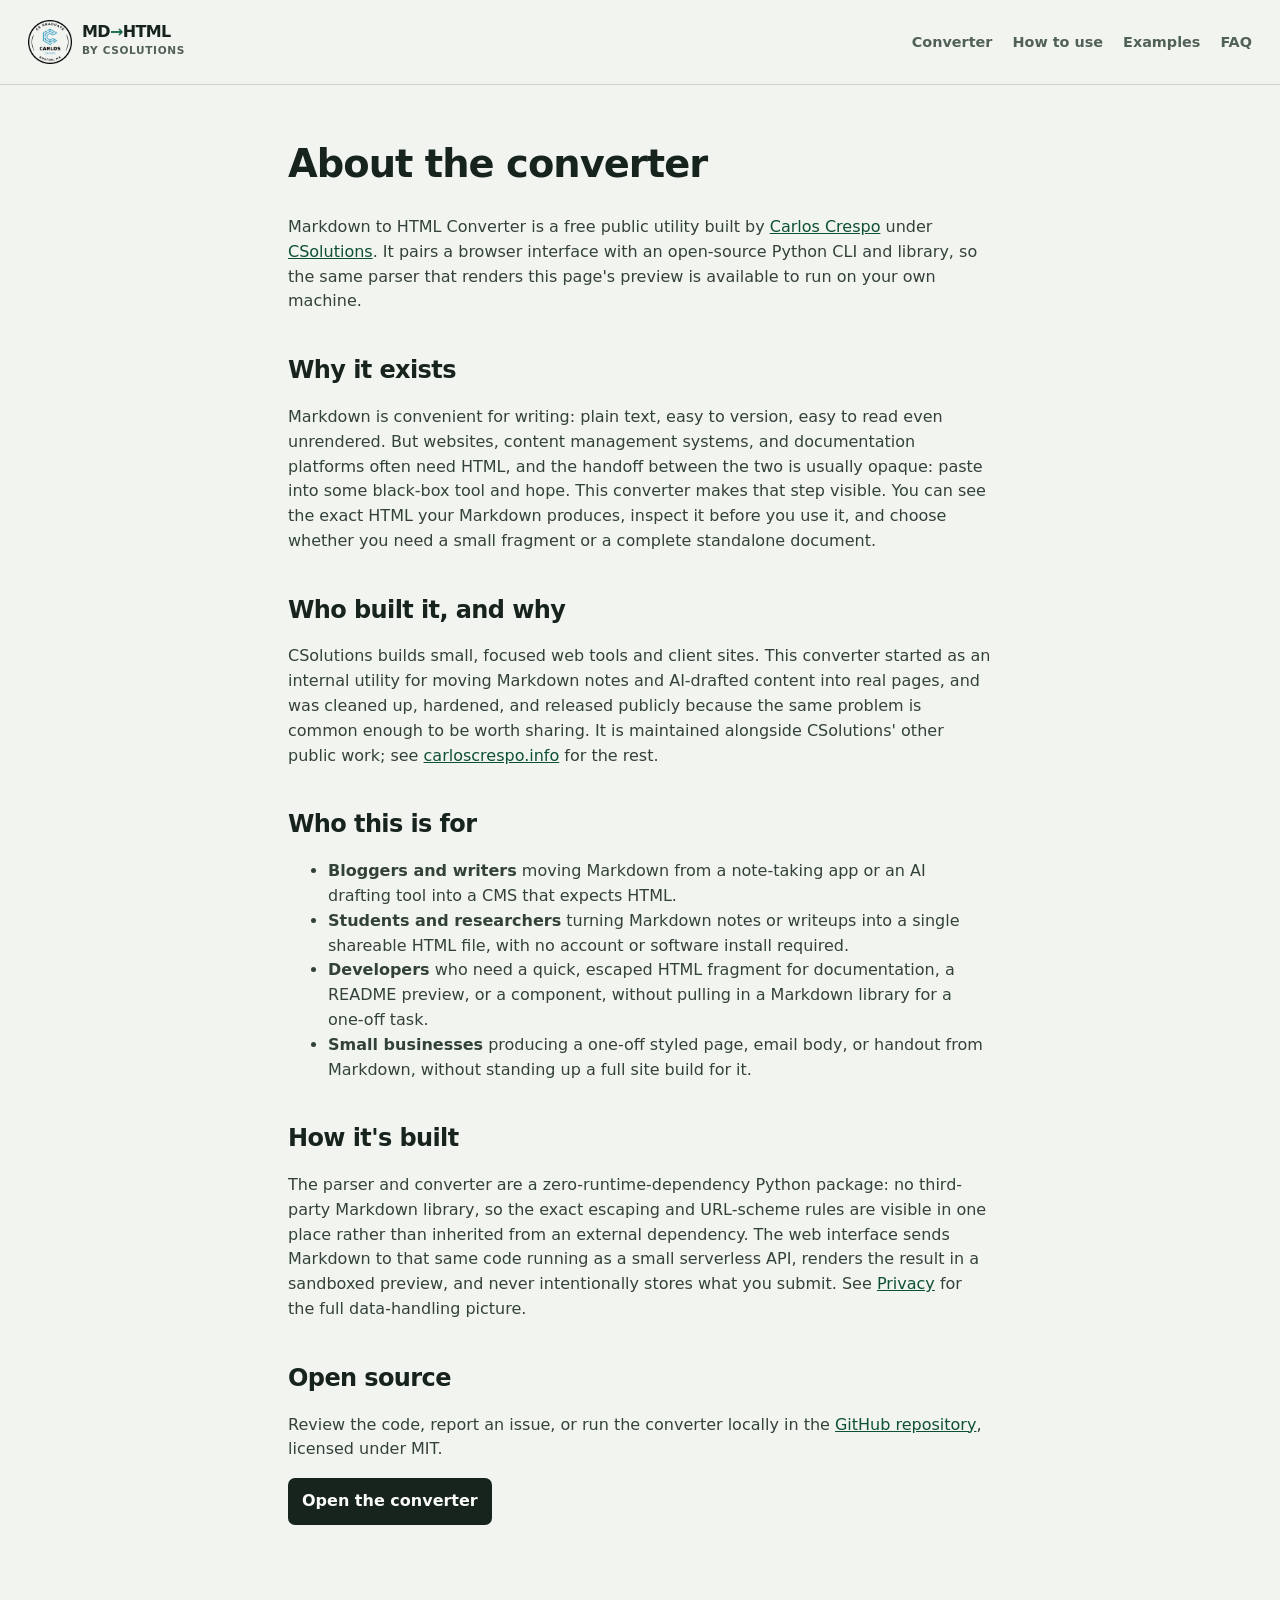
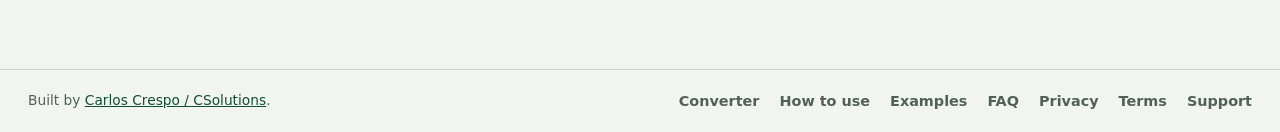
<file: templates/about.html>
<!doctype html>
<html lang="en">
<head>
  <meta charset="utf-8">
  <meta name="viewport" content="width=device-width,initial-scale=1">
  <title>About | Markdown to HTML Converter</title>
  <meta name="description" content="About the open-source Markdown to HTML Converter from CSolutions.">
  <link rel="canonical" href="https://mdtohtmlconverter.com/about">
  <link rel="icon" href="/static/favicon.ico" sizes="any">
  <link rel="stylesheet" href="/static/css/style.css">
  <meta name="google-adsense-account" content="ca-pub-9248605150391626">
  <script nonce="{{CSP_NONCE}}" async src="https://pagead2.googlesyndication.com/pagead/js/adsbygoogle.js?client=ca-pub-9248605150391626" crossorigin="anonymous"></script>
</head>
<body>
  <header class="site-header"><a class="brand" href="/" aria-label="Markdown to HTML Converter, a CSolutions product, home"><img class="brand-mark" src="/static/csolutions-mark.png" width="44" height="44" alt=""><span class="brand-name">MD<span aria-hidden="true">→</span>HTML</span><span class="brand-owner">by CSolutions</span></a><nav aria-label="Main navigation"><a href="/">Converter</a><a href="/how-to-use">How to use</a><a href="/examples">Examples</a><a href="/faq">FAQ</a></nav></header>
  <main class="prose-page">
    <h1>About the converter</h1>
    <p>Markdown to HTML Converter is a free public utility built by <a href="https://carloscrespo.info" rel="noopener noreferrer">Carlos Crespo</a> under <a href="https://carloscrespo.info" rel="noopener noreferrer">CSolutions</a>. It pairs a browser interface with an open-source Python CLI and library, so the same parser that renders this page's preview is available to run on your own machine.</p>

    <h2>Why it exists</h2>
    <p>Markdown is convenient for writing: plain text, easy to version, easy to read even unrendered. But websites, content management systems, and documentation platforms often need HTML, and the handoff between the two is usually opaque: paste into some black-box tool and hope. This converter makes that step visible. You can see the exact HTML your Markdown produces, inspect it before you use it, and choose whether you need a small fragment or a complete standalone document.</p>

    <h2>Who built it, and why</h2>
    <p>CSolutions builds small, focused web tools and client sites. This converter started as an internal utility for moving Markdown notes and AI-drafted content into real pages, and was cleaned up, hardened, and released publicly because the same problem is common enough to be worth sharing. It is maintained alongside CSolutions' other public work; see <a href="https://carloscrespo.info" rel="noopener noreferrer">carloscrespo.info</a> for the rest.</p>

    <h2>Who this is for</h2>
    <ul>
      <li><strong>Bloggers and writers</strong> moving Markdown from a note-taking app or an AI drafting tool into a CMS that expects HTML.</li>
      <li><strong>Students and researchers</strong> turning Markdown notes or writeups into a single shareable HTML file, with no account or software install required.</li>
      <li><strong>Developers</strong> who need a quick, escaped HTML fragment for documentation, a README preview, or a component, without pulling in a Markdown library for a one-off task.</li>
      <li><strong>Small businesses</strong> producing a one-off styled page, email body, or handout from Markdown, without standing up a full site build for it.</li>
    </ul>

    <h2>How it's built</h2>
    <p>The parser and converter are a zero-runtime-dependency Python package: no third-party Markdown library, so the exact escaping and URL-scheme rules are visible in one place rather than inherited from an external dependency. The web interface sends Markdown to that same code running as a small serverless API, renders the result in a sandboxed preview, and never intentionally stores what you submit. See <a href="/privacy">Privacy</a> for the full data-handling picture.</p>

    <h2>Open source</h2>
    <p>Review the code, report an issue, or run the converter locally in the <a href="https://github.com/Crespo1301/MarkdownToHTML" rel="noopener noreferrer">GitHub repository</a>, licensed under MIT.</p>

    <p><a class="text-button" href="/#converter">Open the converter</a></p>
  </main>
  <footer class="site-footer"><p>Built by <a href="https://carloscrespo.info" rel="noopener noreferrer">Carlos Crespo / CSolutions</a>.</p><nav aria-label="Footer navigation"><a href="/">Converter</a><a href="/how-to-use">How to use</a><a href="/examples">Examples</a><a href="/faq">FAQ</a><a href="/privacy">Privacy</a><a href="/terms">Terms</a><a href="/support">Support</a></nav></footer>
</body>
</html>
</file>
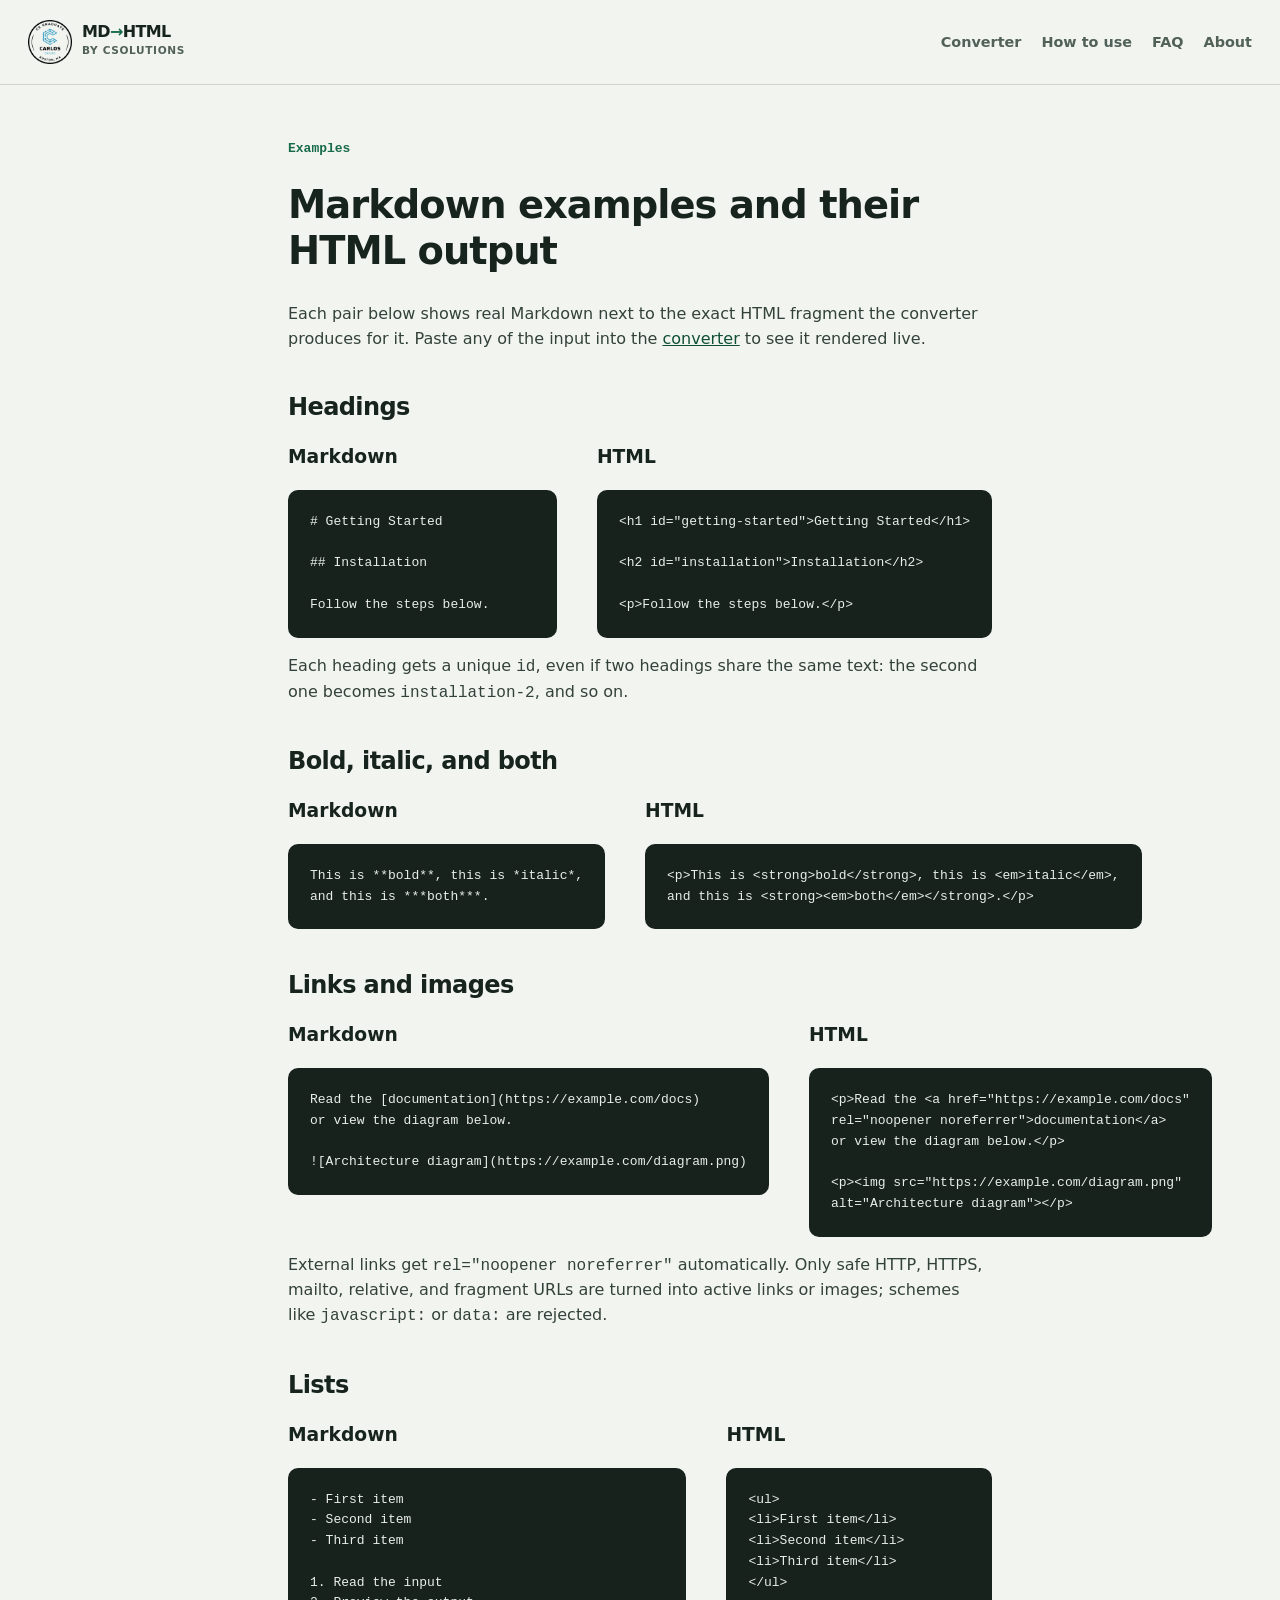
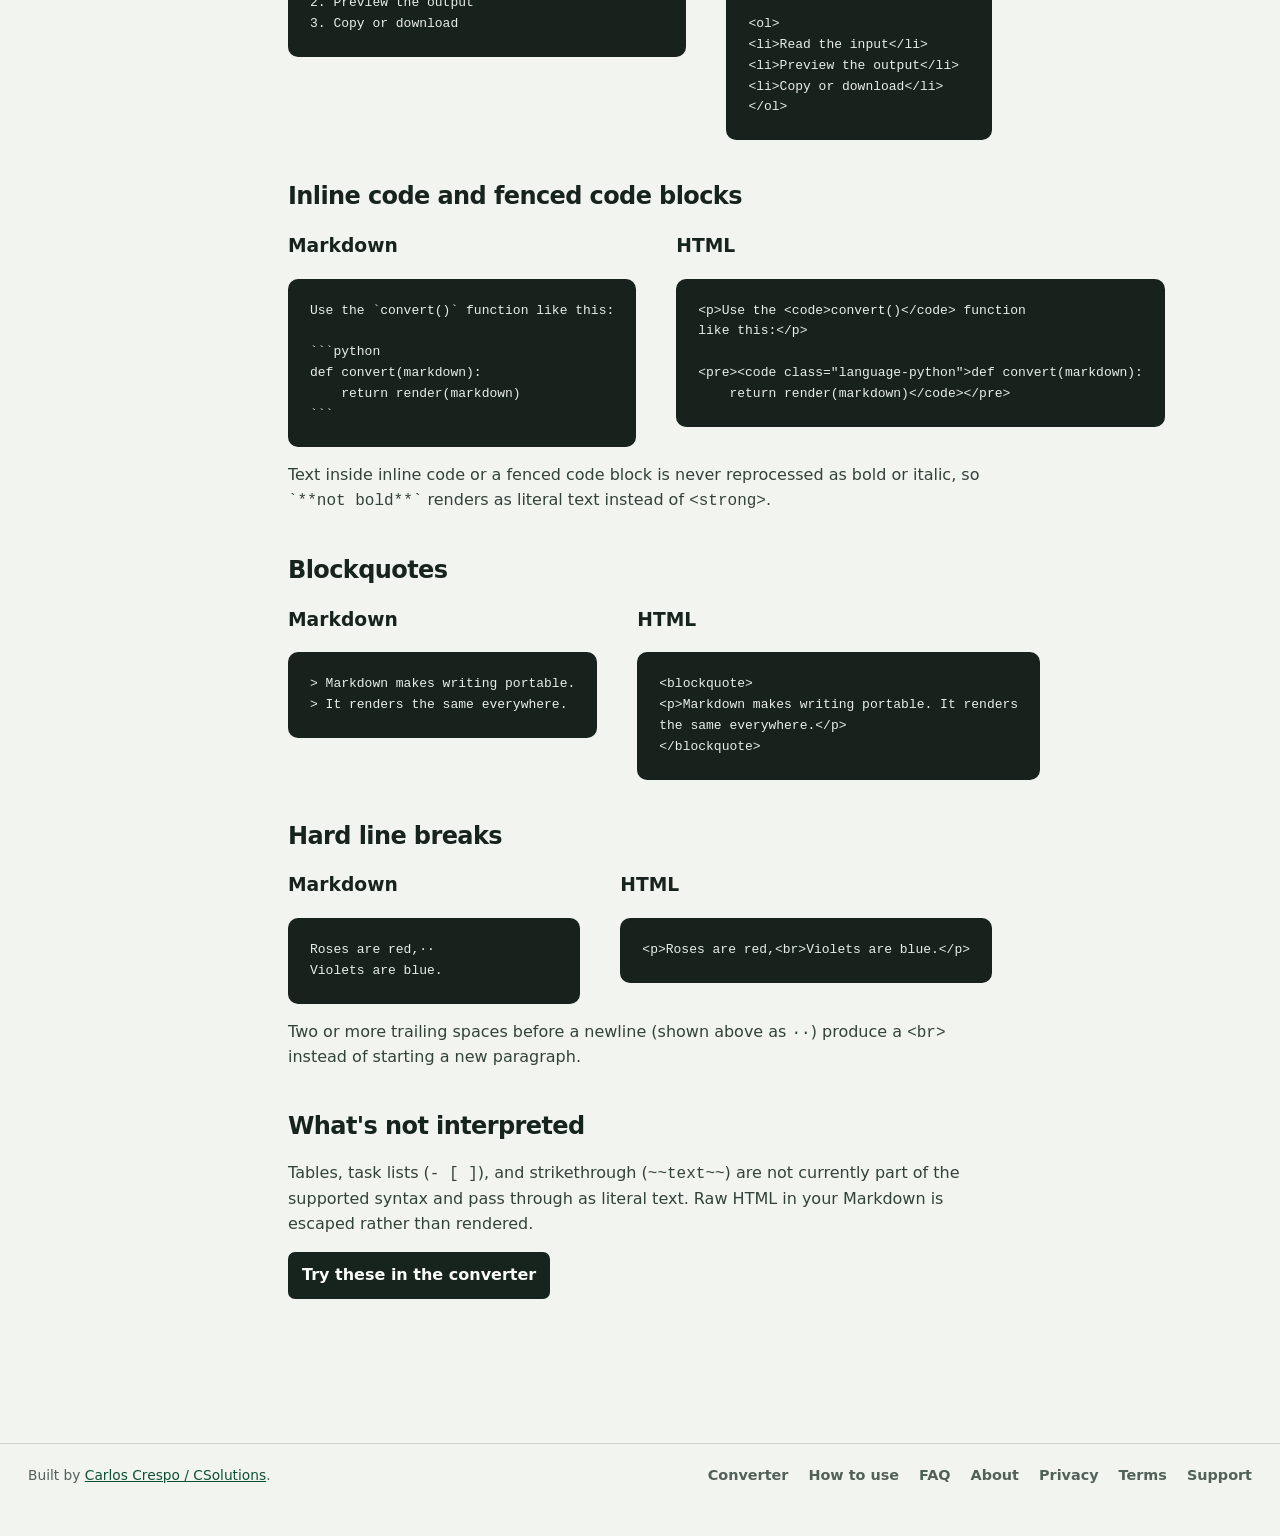
<file: templates/examples.html>
<!doctype html>
<html lang="en">
<head>
  <meta charset="utf-8">
  <meta name="viewport" content="width=device-width,initial-scale=1">
  <title>Markdown Examples and HTML Output | Markdown to HTML Converter</title>
  <meta name="description" content="Common Markdown examples: headings, emphasis, links, images, lists, code blocks, blockquotes, and line breaks, with the exact HTML each one produces.">
  <link rel="canonical" href="https://mdtohtmlconverter.com/examples">
  <link rel="icon" href="/static/favicon.ico" sizes="any">
  <link rel="stylesheet" href="/static/css/style.css">
  <meta name="google-adsense-account" content="ca-pub-9248605150391626">
  <script nonce="{{CSP_NONCE}}" async src="https://pagead2.googlesyndication.com/pagead/js/adsbygoogle.js?client=ca-pub-9248605150391626" crossorigin="anonymous"></script>
</head>
<body>
  <header class="site-header"><a class="brand" href="/" aria-label="Markdown to HTML Converter, a CSolutions product, home"><img class="brand-mark" src="/static/csolutions-mark.png" width="44" height="44" alt=""><span class="brand-name">MD<span aria-hidden="true">→</span>HTML</span><span class="brand-owner">by CSolutions</span></a><nav aria-label="Main navigation"><a href="/">Converter</a><a href="/how-to-use">How to use</a><a href="/faq">FAQ</a><a href="/about">About</a></nav></header>
  <main class="prose-page">
    <p class="eyebrow">Examples</p>
    <h1>Markdown examples and their HTML output</h1>
    <p>Each pair below shows real Markdown next to the exact HTML fragment the converter produces for it. Paste any of the input into the <a href="/#converter">converter</a> to see it rendered live.</p>

    <h2>Headings</h2>
    <div class="example"><div><h3>Markdown</h3><pre><code># Getting Started

## Installation

Follow the steps below.</code></pre></div><div><h3>HTML</h3><pre><code>&lt;h1 id="getting-started"&gt;Getting Started&lt;/h1&gt;

&lt;h2 id="installation"&gt;Installation&lt;/h2&gt;

&lt;p&gt;Follow the steps below.&lt;/p&gt;</code></pre></div></div>
    <p>Each heading gets a unique <code>id</code>, even if two headings share the same text: the second one becomes <code>installation-2</code>, and so on.</p>

    <h2>Bold, italic, and both</h2>
    <div class="example"><div><h3>Markdown</h3><pre><code>This is **bold**, this is *italic*,
and this is ***both***.</code></pre></div><div><h3>HTML</h3><pre><code>&lt;p&gt;This is &lt;strong&gt;bold&lt;/strong&gt;, this is &lt;em&gt;italic&lt;/em&gt;,
and this is &lt;strong&gt;&lt;em&gt;both&lt;/em&gt;&lt;/strong&gt;.&lt;/p&gt;</code></pre></div></div>

    <h2>Links and images</h2>
    <div class="example"><div><h3>Markdown</h3><pre><code>Read the [documentation](https://example.com/docs)
or view the diagram below.

![Architecture diagram](https://example.com/diagram.png)</code></pre></div><div><h3>HTML</h3><pre><code>&lt;p&gt;Read the &lt;a href="https://example.com/docs"
rel="noopener noreferrer"&gt;documentation&lt;/a&gt;
or view the diagram below.&lt;/p&gt;

&lt;p&gt;&lt;img src="https://example.com/diagram.png"
alt="Architecture diagram"&gt;&lt;/p&gt;</code></pre></div></div>
    <p>External links get <code>rel="noopener noreferrer"</code> automatically. Only safe HTTP, HTTPS, mailto, relative, and fragment URLs are turned into active links or images; schemes like <code>javascript:</code> or <code>data:</code> are rejected.</p>

    <h2>Lists</h2>
    <div class="example"><div><h3>Markdown</h3><pre><code>- First item
- Second item
- Third item

1. Read the input
2. Preview the output
3. Copy or download</code></pre></div><div><h3>HTML</h3><pre><code>&lt;ul&gt;
&lt;li&gt;First item&lt;/li&gt;
&lt;li&gt;Second item&lt;/li&gt;
&lt;li&gt;Third item&lt;/li&gt;
&lt;/ul&gt;

&lt;ol&gt;
&lt;li&gt;Read the input&lt;/li&gt;
&lt;li&gt;Preview the output&lt;/li&gt;
&lt;li&gt;Copy or download&lt;/li&gt;
&lt;/ol&gt;</code></pre></div></div>

    <h2>Inline code and fenced code blocks</h2>
    <div class="example"><div><h3>Markdown</h3><pre><code>Use the `convert()` function like this:

```python
def convert(markdown):
    return render(markdown)
```</code></pre></div><div><h3>HTML</h3><pre><code>&lt;p&gt;Use the &lt;code&gt;convert()&lt;/code&gt; function
like this:&lt;/p&gt;

&lt;pre&gt;&lt;code class="language-python"&gt;def convert(markdown):
    return render(markdown)&lt;/code&gt;&lt;/pre&gt;</code></pre></div></div>
    <p>Text inside inline code or a fenced code block is never reprocessed as bold or italic, so <code>`**not bold**`</code> renders as literal text instead of <code>&lt;strong&gt;</code>.</p>

    <h2>Blockquotes</h2>
    <div class="example"><div><h3>Markdown</h3><pre><code>&gt; Markdown makes writing portable.
&gt; It renders the same everywhere.</code></pre></div><div><h3>HTML</h3><pre><code>&lt;blockquote&gt;
&lt;p&gt;Markdown makes writing portable. It renders
the same everywhere.&lt;/p&gt;
&lt;/blockquote&gt;</code></pre></div></div>

    <h2>Hard line breaks</h2>
    <div class="example"><div><h3>Markdown</h3><pre><code>Roses are red,··
Violets are blue.</code></pre></div><div><h3>HTML</h3><pre><code>&lt;p&gt;Roses are red,&lt;br&gt;Violets are blue.&lt;/p&gt;</code></pre></div></div>
    <p>Two or more trailing spaces before a newline (shown above as <code>··</code>) produce a <code>&lt;br&gt;</code> instead of starting a new paragraph.</p>

    <h2>What's not interpreted</h2>
    <p>Tables, task lists (<code>- [ ]</code>), and strikethrough (<code>~~text~~</code>) are not currently part of the supported syntax and pass through as literal text. Raw HTML in your Markdown is escaped rather than rendered.</p>

    <p><a class="text-button" href="/#converter">Try these in the converter</a></p>
  </main>
  <footer class="site-footer"><p>Built by <a href="https://carloscrespo.info" rel="noopener noreferrer">Carlos Crespo / CSolutions</a>.</p><nav aria-label="Footer navigation"><a href="/">Converter</a><a href="/how-to-use">How to use</a><a href="/faq">FAQ</a><a href="/about">About</a><a href="/privacy">Privacy</a><a href="/terms">Terms</a><a href="/support">Support</a></nav></footer>
</body>
</html>
</file>
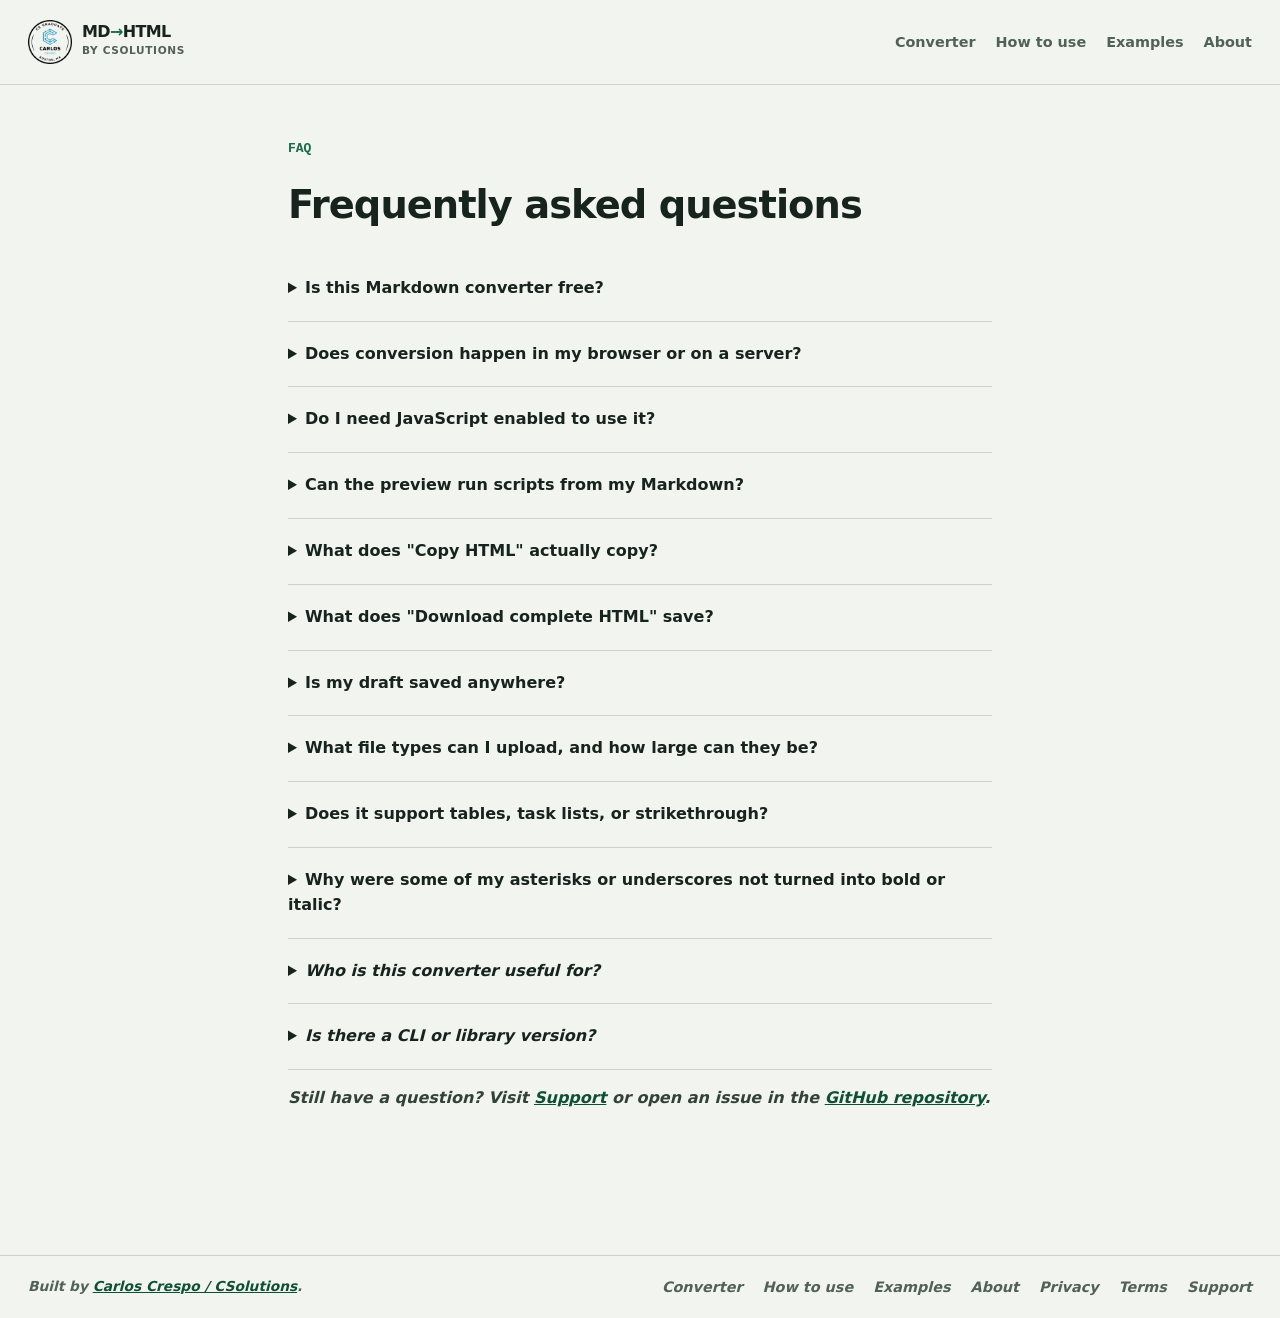
<file: templates/faq.html>
<!doctype html>
<html lang="en">
<head>
  <meta charset="utf-8">
  <meta name="viewport" content="width=device-width,initial-scale=1">
  <title>FAQ | Markdown to HTML Converter</title>
  <meta name="description" content="Answers about Markdown support, privacy, browser requirements, downloads, copying, and file limits for the Markdown to HTML Converter.">
  <link rel="canonical" href="https://mdtohtmlconverter.com/faq">
  <link rel="icon" href="/static/favicon.ico" sizes="any">
  <link rel="stylesheet" href="/static/css/style.css">
  <meta name="google-adsense-account" content="ca-pub-9248605150391626">
  <script nonce="{{CSP_NONCE}}" async src="https://pagead2.googlesyndication.com/pagead/js/adsbygoogle.js?client=ca-pub-9248605150391626" crossorigin="anonymous"></script>
</head>
<body>
  <header class="site-header"><a class="brand" href="/" aria-label="Markdown to HTML Converter, a CSolutions product, home"><img class="brand-mark" src="/static/csolutions-mark.png" width="44" height="44" alt=""><span class="brand-name">MD<span aria-hidden="true">→</span>HTML</span><span class="brand-owner">by CSolutions</span></a><nav aria-label="Main navigation"><a href="/">Converter</a><a href="/how-to-use">How to use</a><a href="/examples">Examples</a><a href="/about">About</a></nav></header>
  <main class="prose-page">
    <p class="eyebrow">FAQ</p>
    <h1>Frequently asked questions</h1>

    <section class="faq" itemscope itemtype="https://schema.org/FAQPage">
      <details itemscope itemprop="mainEntity" itemtype="https://schema.org/Question"><summary itemprop="name">Is this Markdown converter free?</summary><div itemprop="acceptedAnswer" itemscope itemtype="https://schema.org/Answer"><p itemprop="text">Yes. The web converter is free, requires no sign-in or account, and the Python CLI and library behind it are open source under the MIT License.</p></div></details>

      <details itemscope itemprop="mainEntity" itemtype="https://schema.org/Question"><summary itemprop="name">Does conversion happen in my browser or on a server?</summary><div itemprop="acceptedAnswer" itemscope itemtype="https://schema.org/Answer"><p itemprop="text">Markdown is sent to a serverless conversion API and processed in memory to build the HTML response. There is no document database, and submitted content is not intentionally stored or logged. See the Privacy page for the full picture.</p></div></details>

      <details itemscope itemprop="mainEntity" itemtype="https://schema.org/Question"><summary itemprop="name">Do I need JavaScript enabled to use it?</summary><div itemprop="acceptedAnswer" itemscope itemtype="https://schema.org/Answer"><p itemprop="text">Yes. The editor, preview, and copy/download actions run in the browser and call the conversion API over JavaScript. Without JavaScript the page loads but the tool itself won't function. This is a single-page browser tool, not a server-rendered form.</p></div></details>

      <details itemscope itemprop="mainEntity" itemtype="https://schema.org/Question"><summary itemprop="name">Can the preview run scripts from my Markdown?</summary><div itemprop="acceptedAnswer" itemscope itemtype="https://schema.org/Answer"><p itemprop="text">No. Raw HTML in Markdown is escaped rather than rendered, and the preview is shown inside a sandboxed iframe with no script permissions, so pasted content can't execute code in your browser.</p></div></details>

      <details itemscope itemprop="mainEntity" itemtype="https://schema.org/Question"><summary itemprop="name">What does "Copy HTML" actually copy?</summary><div itemprop="acceptedAnswer" itemscope itemtype="https://schema.org/Answer"><p itemprop="text">Whichever output type is currently selected. Choose HTML fragment to copy just the converted content, or complete document to copy a full standalone HTML page with embedded theme styles.</p></div></details>

      <details itemscope itemprop="mainEntity" itemtype="https://schema.org/Question"><summary itemprop="name">What does "Download complete HTML" save?</summary><div itemprop="acceptedAnswer" itemscope itemtype="https://schema.org/Answer"><p itemprop="text">A full, standalone HTML file with the doctype, head, embedded theme CSS, and body, regardless of whether Copy HTML is currently set to fragment or complete document. It always downloads a document you can open directly in a browser.</p></div></details>

      <details itemscope itemprop="mainEntity" itemtype="https://schema.org/Question"><summary itemprop="name">Is my draft saved anywhere?</summary><div itemprop="acceptedAnswer" itemscope itemtype="https://schema.org/Answer"><p itemprop="text">The editor saves your Markdown and settings in your browser's local storage so a refresh doesn't lose your work. That draft stays on your device only. It isn't sent anywhere until you actively convert it, and clearing your browser's site data removes it.</p></div></details>

      <details itemscope itemprop="mainEntity" itemtype="https://schema.org/Question"><summary itemprop="name">What file types can I upload, and how large can they be?</summary><div itemprop="acceptedAnswer" itemscope itemtype="https://schema.org/Answer"><p itemprop="text">The uploader accepts .md, .markdown, and .txt files up to 750 KB, which matches the editor's Markdown character limit. Larger files should be split before converting.</p></div></details>

      <details itemscope itemprop="mainEntity" itemtype="https://schema.org/Question"><summary itemprop="name">Does it support tables, task lists, or strikethrough?</summary><div itemprop="acceptedAnswer" itemscope itemtype="https://schema.org/Answer"><p itemprop="text">Not yet. The parser covers headings, emphasis, links, images, ordered and unordered lists, blockquotes, horizontal rules, inline code, and fenced or indented code blocks. Extended syntax like tables, task lists, and strikethrough passes through as literal text instead of being interpreted.</p></div></details>

      <details itemscope itemprop="mainEntity" itemtype="https://schema.org/Question"><summary itemprop="name">Why were some of my asterisks or underscores not turned into bold or italic?</summary><div itemprop="acceptedAnswer" itemscope itemtype="https://schema.org/Answer"><p itemprop="text">Emphasized spans are capped at 200 characters as a defense against pathological input that could otherwise make the parser hang. A run of `**` or `*` longer than that is left as literal text instead of `<strong>`/`<em>`. This only affects unusually long uninterrupted emphasis spans, not normal writing.</p></div></details>

      <details itemscope itemprop="mainEntity" itemtype="https://schema.org/Question"><summary itemprop="name">Who is this converter useful for?</summary><div itemprop="acceptedAnswer" itemscope itemtype="https://schema.org/Answer"><p itemprop="text">Bloggers and writers moving AI-generated or note-taking Markdown into a CMS; students and researchers turning notes into a shareable HTML file; developers who need a quick fragment for documentation or a component; and small businesses producing a one-off styled page without standing up a full site build.</p></div></details>

      <details itemscope itemprop="mainEntity" itemtype="https://schema.org/Question"><summary itemprop="name">Is there a CLI or library version?</summary><div itemprop="acceptedAnswer" itemscope itemtype="https://schema.org/Answer"><p itemprop="text">Yes. The same parser and converter that power this site are published as an open-source Python CLI and library. See the README in the GitHub repository for installation and usage.</p></div></details>
    </section>

    <p>Still have a question? Visit <a href="/support">Support</a> or open an issue in the <a href="https://github.com/Crespo1301/MarkdownToHTML" rel="noopener noreferrer">GitHub repository</a>.</p>
  </main>
  <footer class="site-footer"><p>Built by <a href="https://carloscrespo.info" rel="noopener noreferrer">Carlos Crespo / CSolutions</a>.</p><nav aria-label="Footer navigation"><a href="/">Converter</a><a href="/how-to-use">How to use</a><a href="/examples">Examples</a><a href="/about">About</a><a href="/privacy">Privacy</a><a href="/terms">Terms</a><a href="/support">Support</a></nav></footer>
</body>
</html>
</file>
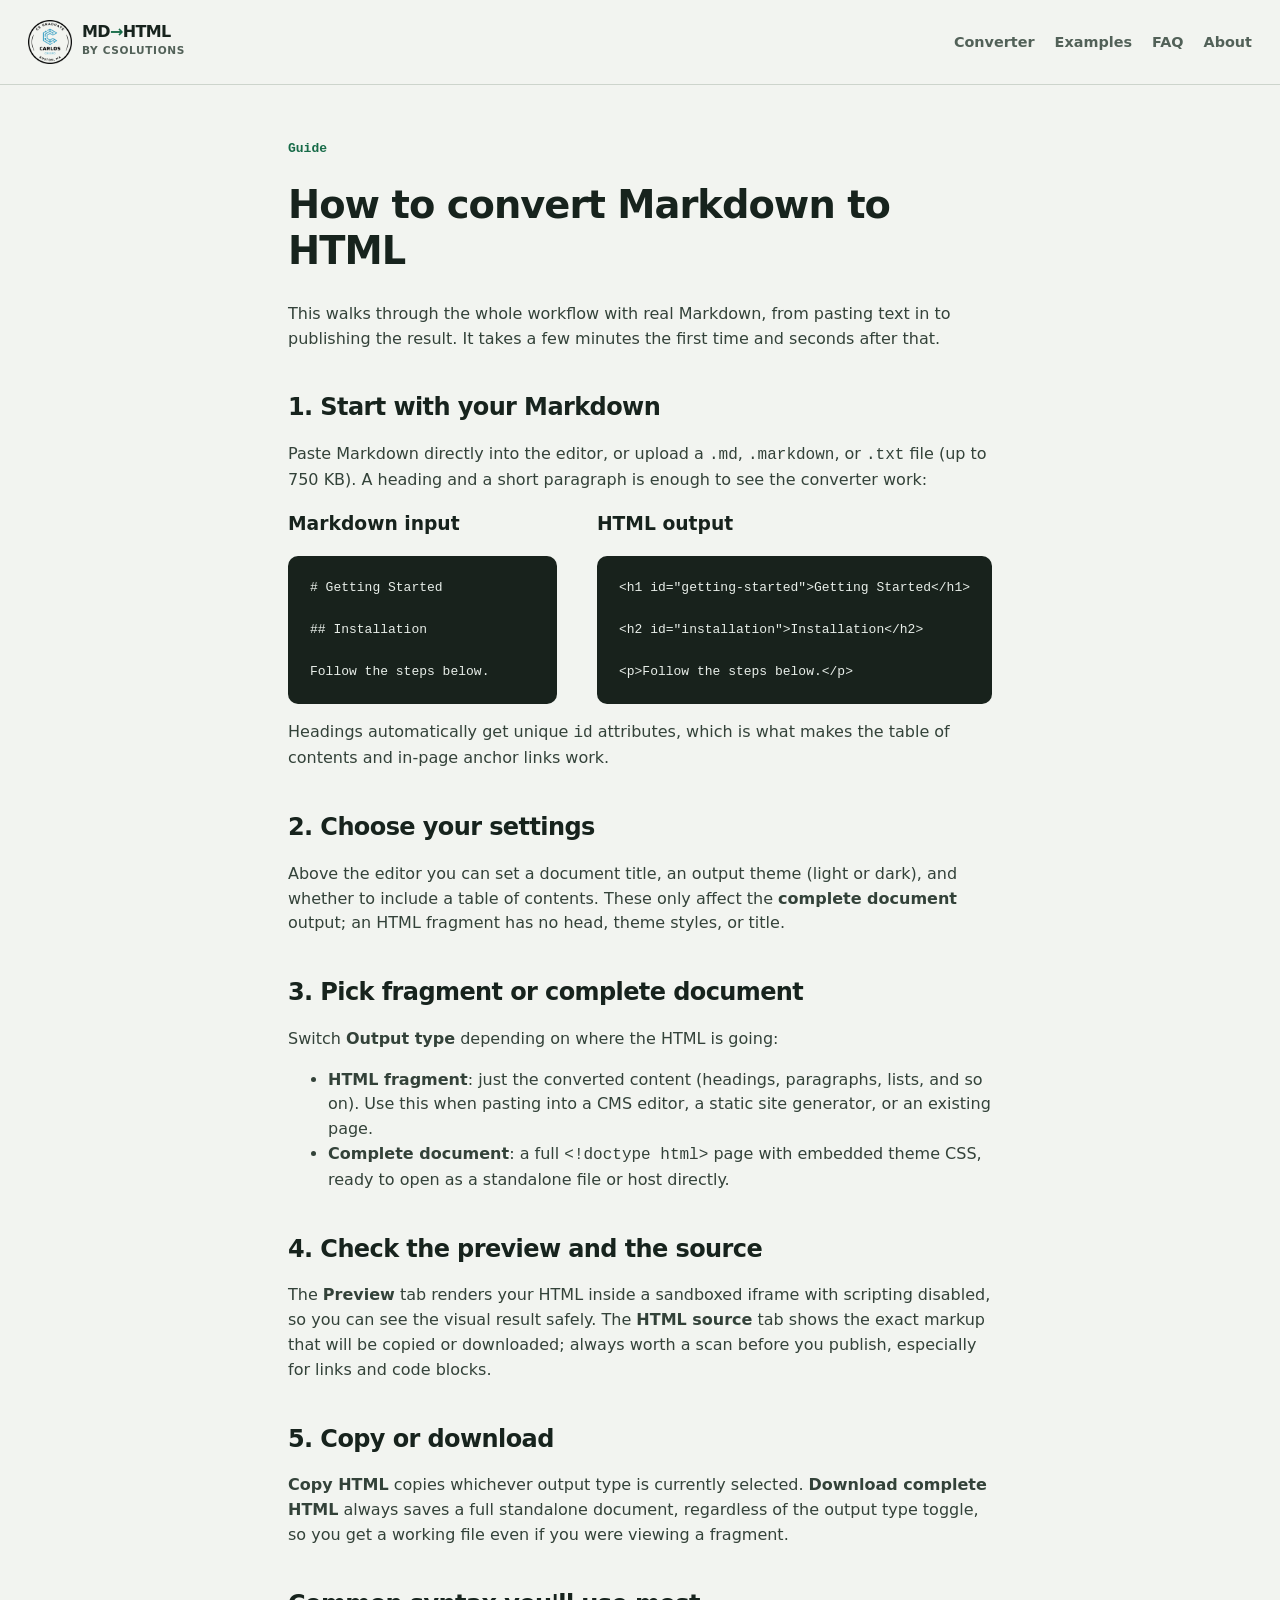
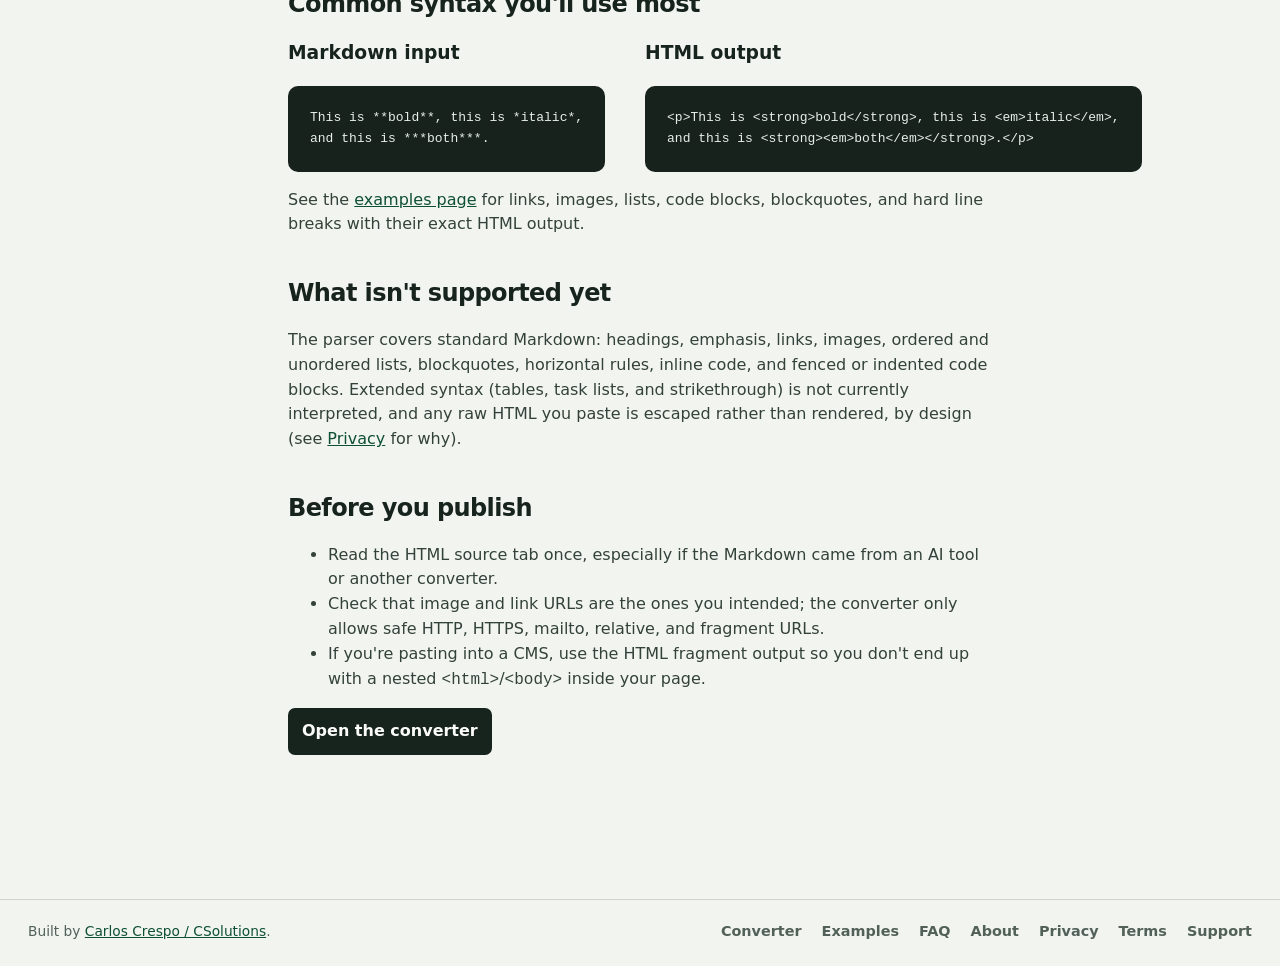
<file: templates/how-to-use.html>
<!doctype html>
<html lang="en">
<head>
  <meta charset="utf-8">
  <meta name="viewport" content="width=device-width,initial-scale=1">
  <title>How to Convert Markdown to HTML | Markdown to HTML Converter</title>
  <meta name="description" content="A practical, step-by-step guide to converting Markdown to HTML: real syntax examples, output modes, and what to check before you publish.">
  <link rel="canonical" href="https://mdtohtmlconverter.com/how-to-use">
  <link rel="icon" href="/static/favicon.ico" sizes="any">
  <link rel="stylesheet" href="/static/css/style.css">
  <meta name="google-adsense-account" content="ca-pub-9248605150391626">
  <script nonce="{{CSP_NONCE}}" async src="https://pagead2.googlesyndication.com/pagead/js/adsbygoogle.js?client=ca-pub-9248605150391626" crossorigin="anonymous"></script>
</head>
<body>
  <header class="site-header"><a class="brand" href="/" aria-label="Markdown to HTML Converter, a CSolutions product, home"><img class="brand-mark" src="/static/csolutions-mark.png" width="44" height="44" alt=""><span class="brand-name">MD<span aria-hidden="true">→</span>HTML</span><span class="brand-owner">by CSolutions</span></a><nav aria-label="Main navigation"><a href="/">Converter</a><a href="/examples">Examples</a><a href="/faq">FAQ</a><a href="/about">About</a></nav></header>
  <main class="prose-page">
    <p class="eyebrow">Guide</p>
    <h1>How to convert Markdown to HTML</h1>
    <p>This walks through the whole workflow with real Markdown, from pasting text in to publishing the result. It takes a few minutes the first time and seconds after that.</p>

    <h2>1. Start with your Markdown</h2>
    <p>Paste Markdown directly into the editor, or upload a <code>.md</code>, <code>.markdown</code>, or <code>.txt</code> file (up to 750 KB). A heading and a short paragraph is enough to see the converter work:</p>
    <div class="example"><div><h3>Markdown input</h3><pre><code># Getting Started

## Installation

Follow the steps below.</code></pre></div><div><h3>HTML output</h3><pre><code>&lt;h1 id="getting-started"&gt;Getting Started&lt;/h1&gt;

&lt;h2 id="installation"&gt;Installation&lt;/h2&gt;

&lt;p&gt;Follow the steps below.&lt;/p&gt;</code></pre></div></div>
    <p>Headings automatically get unique <code>id</code> attributes, which is what makes the table of contents and in-page anchor links work.</p>

    <h2>2. Choose your settings</h2>
    <p>Above the editor you can set a document title, an output theme (light or dark), and whether to include a table of contents. These only affect the <strong>complete document</strong> output; an HTML fragment has no head, theme styles, or title.</p>

    <h2>3. Pick fragment or complete document</h2>
    <p>Switch <strong>Output type</strong> depending on where the HTML is going:</p>
    <ul>
      <li><strong>HTML fragment</strong>: just the converted content (headings, paragraphs, lists, and so on). Use this when pasting into a CMS editor, a static site generator, or an existing page.</li>
      <li><strong>Complete document</strong>: a full <code>&lt;!doctype html&gt;</code> page with embedded theme CSS, ready to open as a standalone file or host directly.</li>
    </ul>

    <h2>4. Check the preview and the source</h2>
    <p>The <strong>Preview</strong> tab renders your HTML inside a sandboxed iframe with scripting disabled, so you can see the visual result safely. The <strong>HTML source</strong> tab shows the exact markup that will be copied or downloaded; always worth a scan before you publish, especially for links and code blocks.</p>

    <h2>5. Copy or download</h2>
    <p><strong>Copy HTML</strong> copies whichever output type is currently selected. <strong>Download complete HTML</strong> always saves a full standalone document, regardless of the output type toggle, so you get a working file even if you were viewing a fragment.</p>

    <h2>Common syntax you'll use most</h2>
    <div class="example"><div><h3>Markdown input</h3><pre><code>This is **bold**, this is *italic*,
and this is ***both***.</code></pre></div><div><h3>HTML output</h3><pre><code>&lt;p&gt;This is &lt;strong&gt;bold&lt;/strong&gt;, this is &lt;em&gt;italic&lt;/em&gt;,
and this is &lt;strong&gt;&lt;em&gt;both&lt;/em&gt;&lt;/strong&gt;.&lt;/p&gt;</code></pre></div></div>
    <p>See the <a href="/examples">examples page</a> for links, images, lists, code blocks, blockquotes, and hard line breaks with their exact HTML output.</p>

    <h2>What isn't supported yet</h2>
    <p>The parser covers standard Markdown: headings, emphasis, links, images, ordered and unordered lists, blockquotes, horizontal rules, inline code, and fenced or indented code blocks. Extended syntax (tables, task lists, and strikethrough) is not currently interpreted, and any raw HTML you paste is escaped rather than rendered, by design (see <a href="/privacy">Privacy</a> for why).</p>

    <h2>Before you publish</h2>
    <ul>
      <li>Read the HTML source tab once, especially if the Markdown came from an AI tool or another converter.</li>
      <li>Check that image and link URLs are the ones you intended; the converter only allows safe HTTP, HTTPS, mailto, relative, and fragment URLs.</li>
      <li>If you're pasting into a CMS, use the HTML fragment output so you don't end up with a nested <code>&lt;html&gt;</code>/<code>&lt;body&gt;</code> inside your page.</li>
    </ul>

    <p><a class="text-button" href="/#converter">Open the converter</a></p>
  </main>
  <footer class="site-footer"><p>Built by <a href="https://carloscrespo.info" rel="noopener noreferrer">Carlos Crespo / CSolutions</a>.</p><nav aria-label="Footer navigation"><a href="/">Converter</a><a href="/examples">Examples</a><a href="/faq">FAQ</a><a href="/about">About</a><a href="/privacy">Privacy</a><a href="/terms">Terms</a><a href="/support">Support</a></nav></footer>
</body>
</html>
</file>
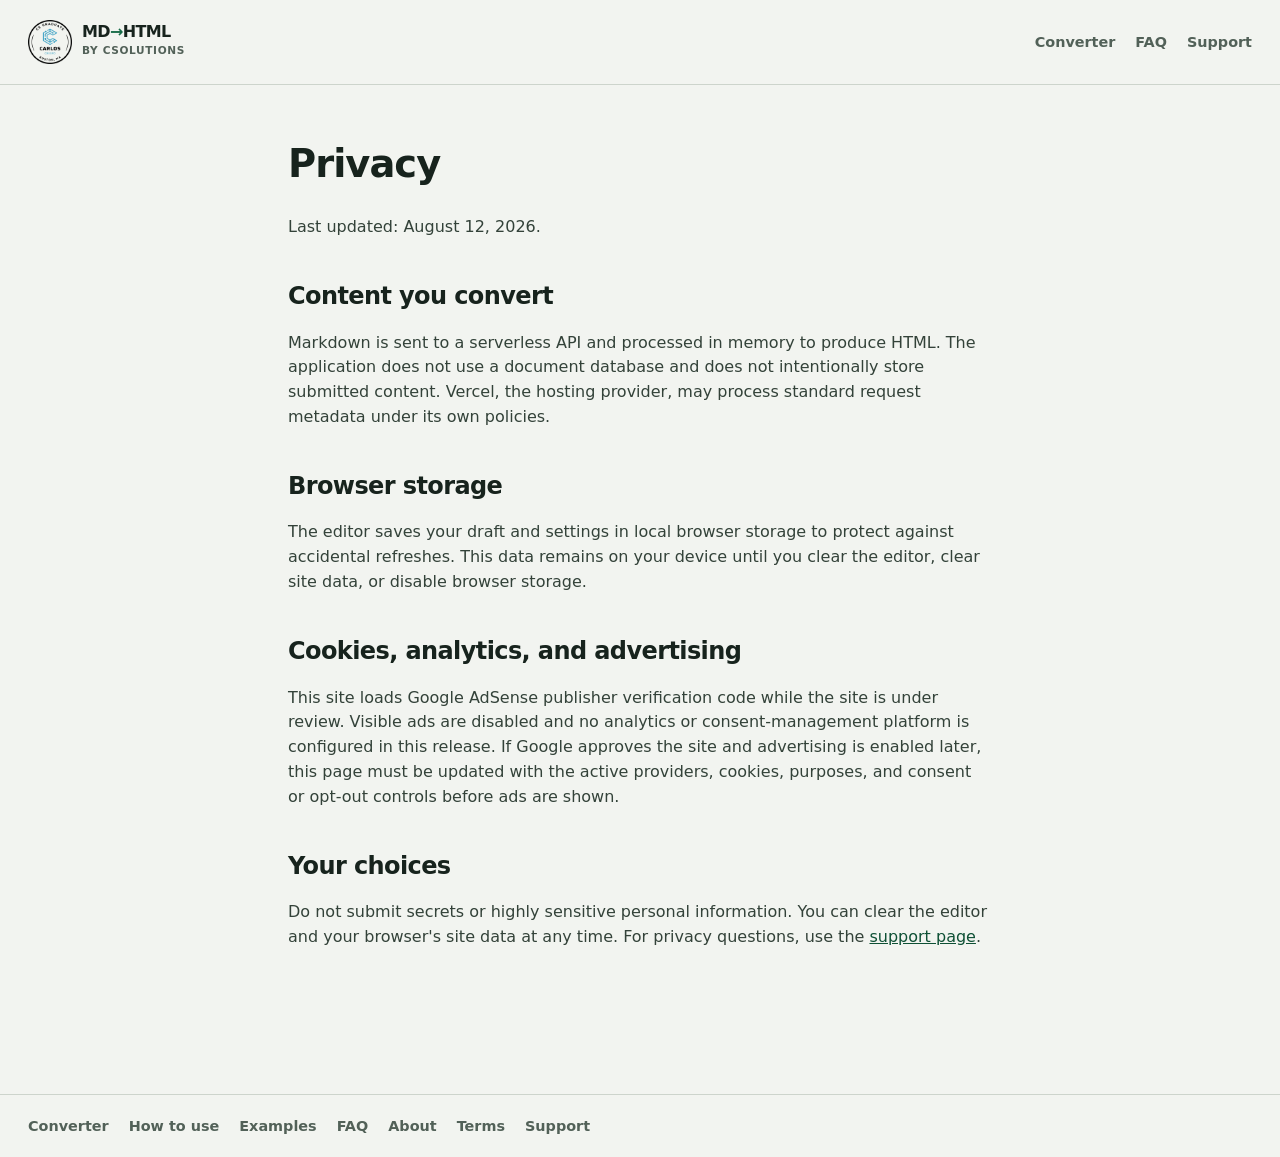
<file: templates/privacy.html>
<!doctype html>
<html lang="en">
<head>
  <meta charset="utf-8">
  <meta name="viewport" content="width=device-width,initial-scale=1">
  <title>Privacy | Markdown to HTML Converter</title>
  <meta name="description" content="Privacy details for the Markdown to HTML Converter.">
  <link rel="canonical" href="https://mdtohtmlconverter.com/privacy">
  <link rel="icon" href="/static/favicon.ico" sizes="any">
  <link rel="stylesheet" href="/static/css/style.css">
  <meta name="google-adsense-account" content="ca-pub-9248605150391626">
  <script nonce="{{CSP_NONCE}}" async src="https://pagead2.googlesyndication.com/pagead/js/adsbygoogle.js?client=ca-pub-9248605150391626" crossorigin="anonymous"></script>
</head>
<body>
  <header class="site-header"><a class="brand" href="/" aria-label="Markdown to HTML Converter, a CSolutions product, home"><img class="brand-mark" src="/static/csolutions-mark.png" width="44" height="44" alt=""><span class="brand-name">MD<span aria-hidden="true">→</span>HTML</span><span class="brand-owner">by CSolutions</span></a><nav aria-label="Main navigation"><a href="/">Converter</a><a href="/faq">FAQ</a><a href="/support">Support</a></nav></header>
  <main class="prose-page"><h1>Privacy</h1><p>Last updated: August 12, 2026.</p><h2>Content you convert</h2><p>Markdown is sent to a serverless API and processed in memory to produce HTML. The application does not use a document database and does not intentionally store submitted content. Vercel, the hosting provider, may process standard request metadata under its own policies.</p><h2>Browser storage</h2><p>The editor saves your draft and settings in local browser storage to protect against accidental refreshes. This data remains on your device until you clear the editor, clear site data, or disable browser storage.</p><h2>Cookies, analytics, and advertising</h2><p>This site loads Google AdSense publisher verification code while the site is under review. Visible ads are disabled and no analytics or consent-management platform is configured in this release. If Google approves the site and advertising is enabled later, this page must be updated with the active providers, cookies, purposes, and consent or opt-out controls before ads are shown.</p><h2>Your choices</h2><p>Do not submit secrets or highly sensitive personal information. You can clear the editor and your browser's site data at any time. For privacy questions, use the <a href="/support">support page</a>.</p></main>
  <footer class="site-footer"><nav aria-label="Footer navigation"><a href="/">Converter</a><a href="/how-to-use">How to use</a><a href="/examples">Examples</a><a href="/faq">FAQ</a><a href="/about">About</a><a href="/terms">Terms</a><a href="/support">Support</a></nav></footer>
</body>
</html>
</file>
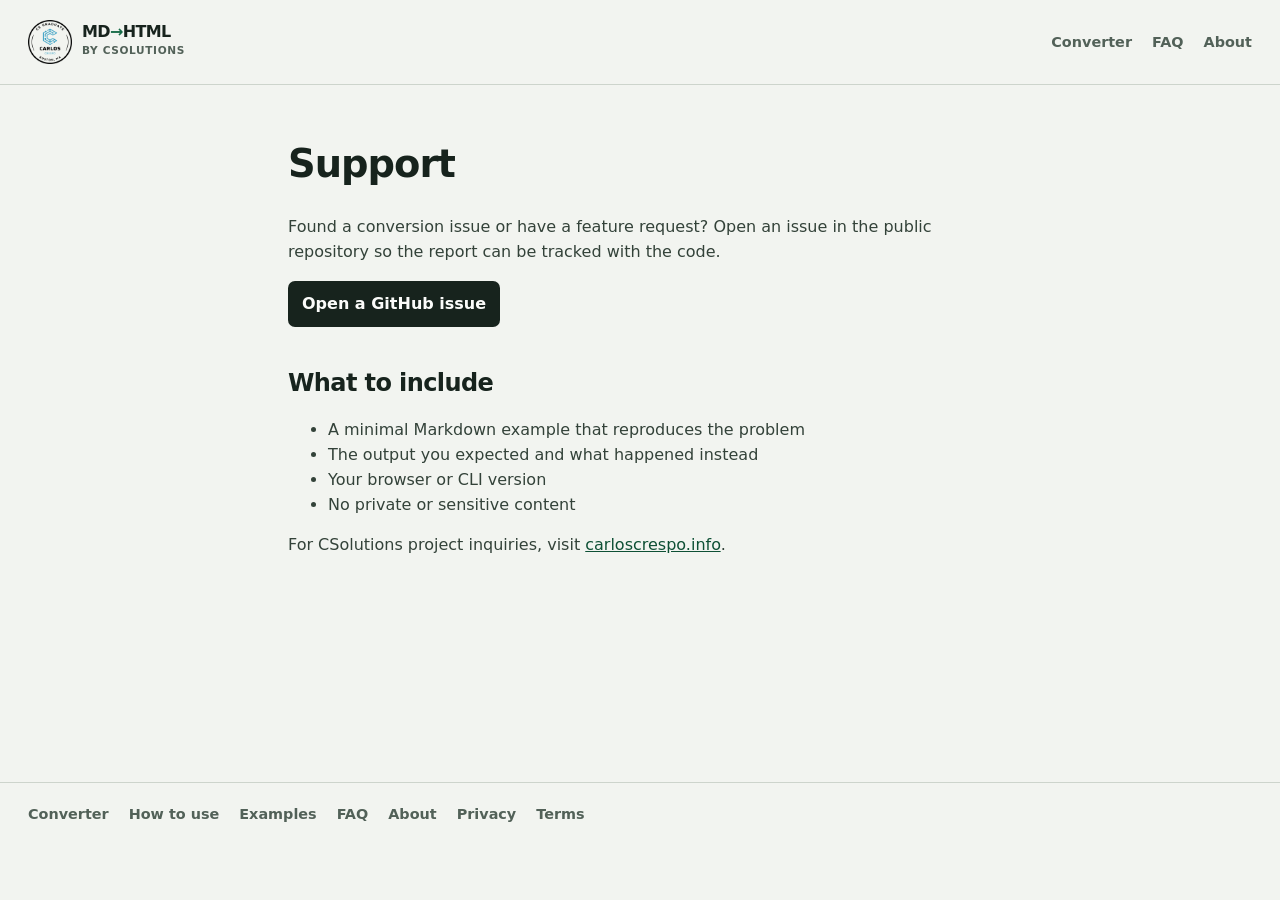
<file: templates/support.html>
<!doctype html>
<html lang="en">
<head>
  <meta charset="utf-8">
  <meta name="viewport" content="width=device-width,initial-scale=1">
  <title>Support | Markdown to HTML Converter</title>
  <meta name="description" content="Get support or report an issue with the Markdown to HTML Converter.">
  <link rel="canonical" href="https://mdtohtmlconverter.com/support">
  <link rel="icon" href="/static/favicon.ico" sizes="any">
  <link rel="stylesheet" href="/static/css/style.css">
  <meta name="google-adsense-account" content="ca-pub-9248605150391626">
  <script nonce="{{CSP_NONCE}}" async src="https://pagead2.googlesyndication.com/pagead/js/adsbygoogle.js?client=ca-pub-9248605150391626" crossorigin="anonymous"></script>
</head>
<body>
  <header class="site-header"><a class="brand" href="/" aria-label="Markdown to HTML Converter, a CSolutions product, home"><img class="brand-mark" src="/static/csolutions-mark.png" width="44" height="44" alt=""><span class="brand-name">MD<span aria-hidden="true">→</span>HTML</span><span class="brand-owner">by CSolutions</span></a><nav aria-label="Main navigation"><a href="/">Converter</a><a href="/faq">FAQ</a><a href="/about">About</a></nav></header>
  <main class="prose-page"><h1>Support</h1><p>Found a conversion issue or have a feature request? Open an issue in the public repository so the report can be tracked with the code.</p><p><a class="text-button" href="https://github.com/Crespo1301/MarkdownToHTML/issues" rel="noopener noreferrer">Open a GitHub issue</a></p><h2>What to include</h2><ul><li>A minimal Markdown example that reproduces the problem</li><li>The output you expected and what happened instead</li><li>Your browser or CLI version</li><li>No private or sensitive content</li></ul><p>For CSolutions project inquiries, visit <a href="https://carloscrespo.info" rel="noopener noreferrer">carloscrespo.info</a>.</p></main>
  <footer class="site-footer"><nav aria-label="Footer navigation"><a href="/">Converter</a><a href="/how-to-use">How to use</a><a href="/examples">Examples</a><a href="/faq">FAQ</a><a href="/about">About</a><a href="/privacy">Privacy</a><a href="/terms">Terms</a></nav></footer>
</body>
</html>
</file>
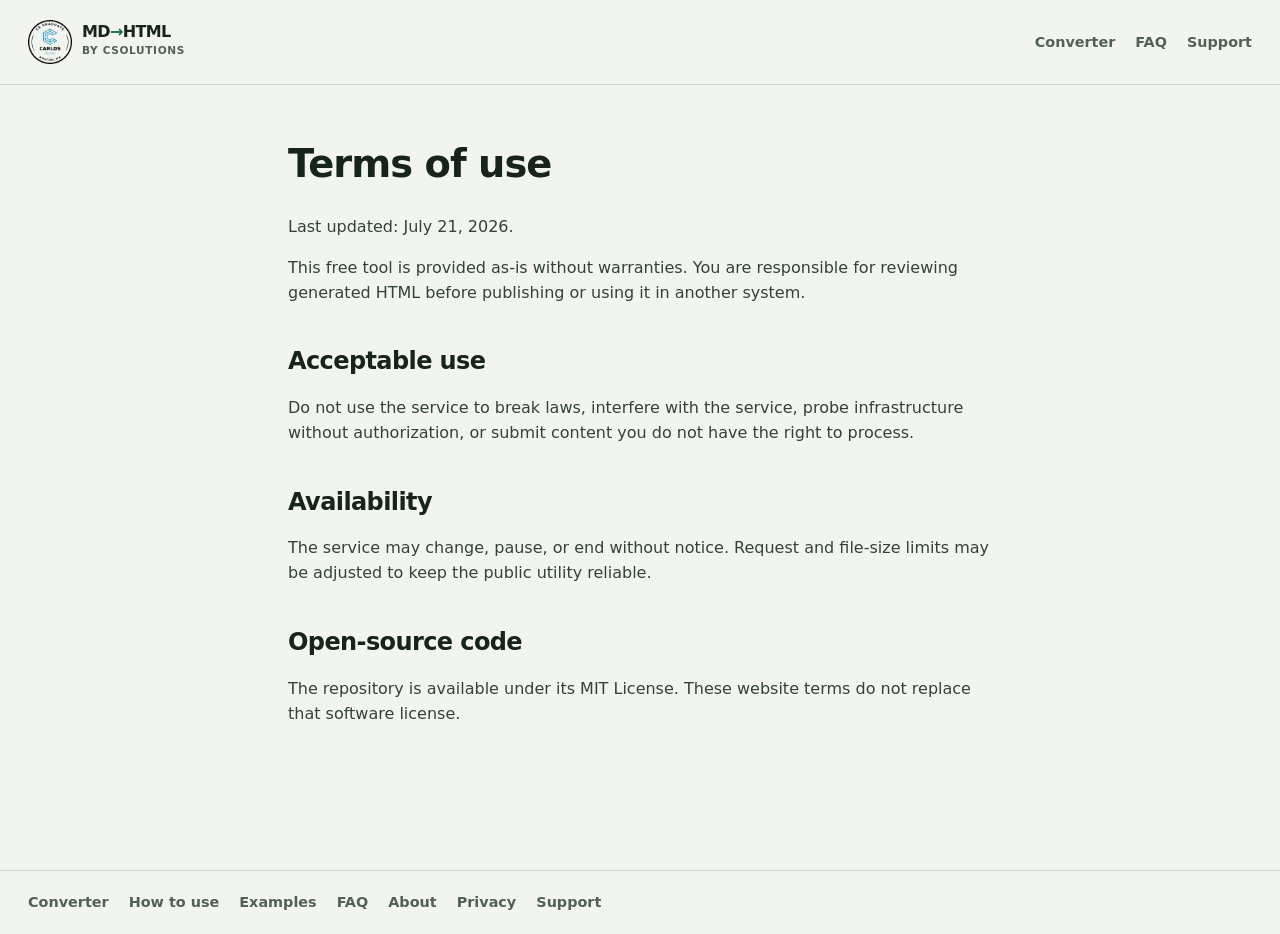
<file: templates/terms.html>
<!doctype html>
<html lang="en">
<head>
  <meta charset="utf-8">
  <meta name="viewport" content="width=device-width,initial-scale=1">
  <title>Terms | Markdown to HTML Converter</title>
  <meta name="description" content="Terms of use for the Markdown to HTML Converter.">
  <link rel="canonical" href="https://mdtohtmlconverter.com/terms">
  <link rel="icon" href="/static/favicon.ico" sizes="any">
  <link rel="stylesheet" href="/static/css/style.css">
  <meta name="google-adsense-account" content="ca-pub-9248605150391626">
  <script nonce="{{CSP_NONCE}}" async src="https://pagead2.googlesyndication.com/pagead/js/adsbygoogle.js?client=ca-pub-9248605150391626" crossorigin="anonymous"></script>
</head>
<body>
  <header class="site-header"><a class="brand" href="/" aria-label="Markdown to HTML Converter, a CSolutions product, home"><img class="brand-mark" src="/static/csolutions-mark.png" width="44" height="44" alt=""><span class="brand-name">MD<span aria-hidden="true">→</span>HTML</span><span class="brand-owner">by CSolutions</span></a><nav aria-label="Main navigation"><a href="/">Converter</a><a href="/faq">FAQ</a><a href="/support">Support</a></nav></header>
  <main class="prose-page"><h1>Terms of use</h1><p>Last updated: July 21, 2026.</p><p>This free tool is provided as-is without warranties. You are responsible for reviewing generated HTML before publishing or using it in another system.</p><h2>Acceptable use</h2><p>Do not use the service to break laws, interfere with the service, probe infrastructure without authorization, or submit content you do not have the right to process.</p><h2>Availability</h2><p>The service may change, pause, or end without notice. Request and file-size limits may be adjusted to keep the public utility reliable.</p><h2>Open-source code</h2><p>The repository is available under its MIT License. These website terms do not replace that software license.</p></main>
  <footer class="site-footer"><nav aria-label="Footer navigation"><a href="/">Converter</a><a href="/how-to-use">How to use</a><a href="/examples">Examples</a><a href="/faq">FAQ</a><a href="/about">About</a><a href="/privacy">Privacy</a><a href="/support">Support</a></nav></footer>
</body>
</html>
</file>
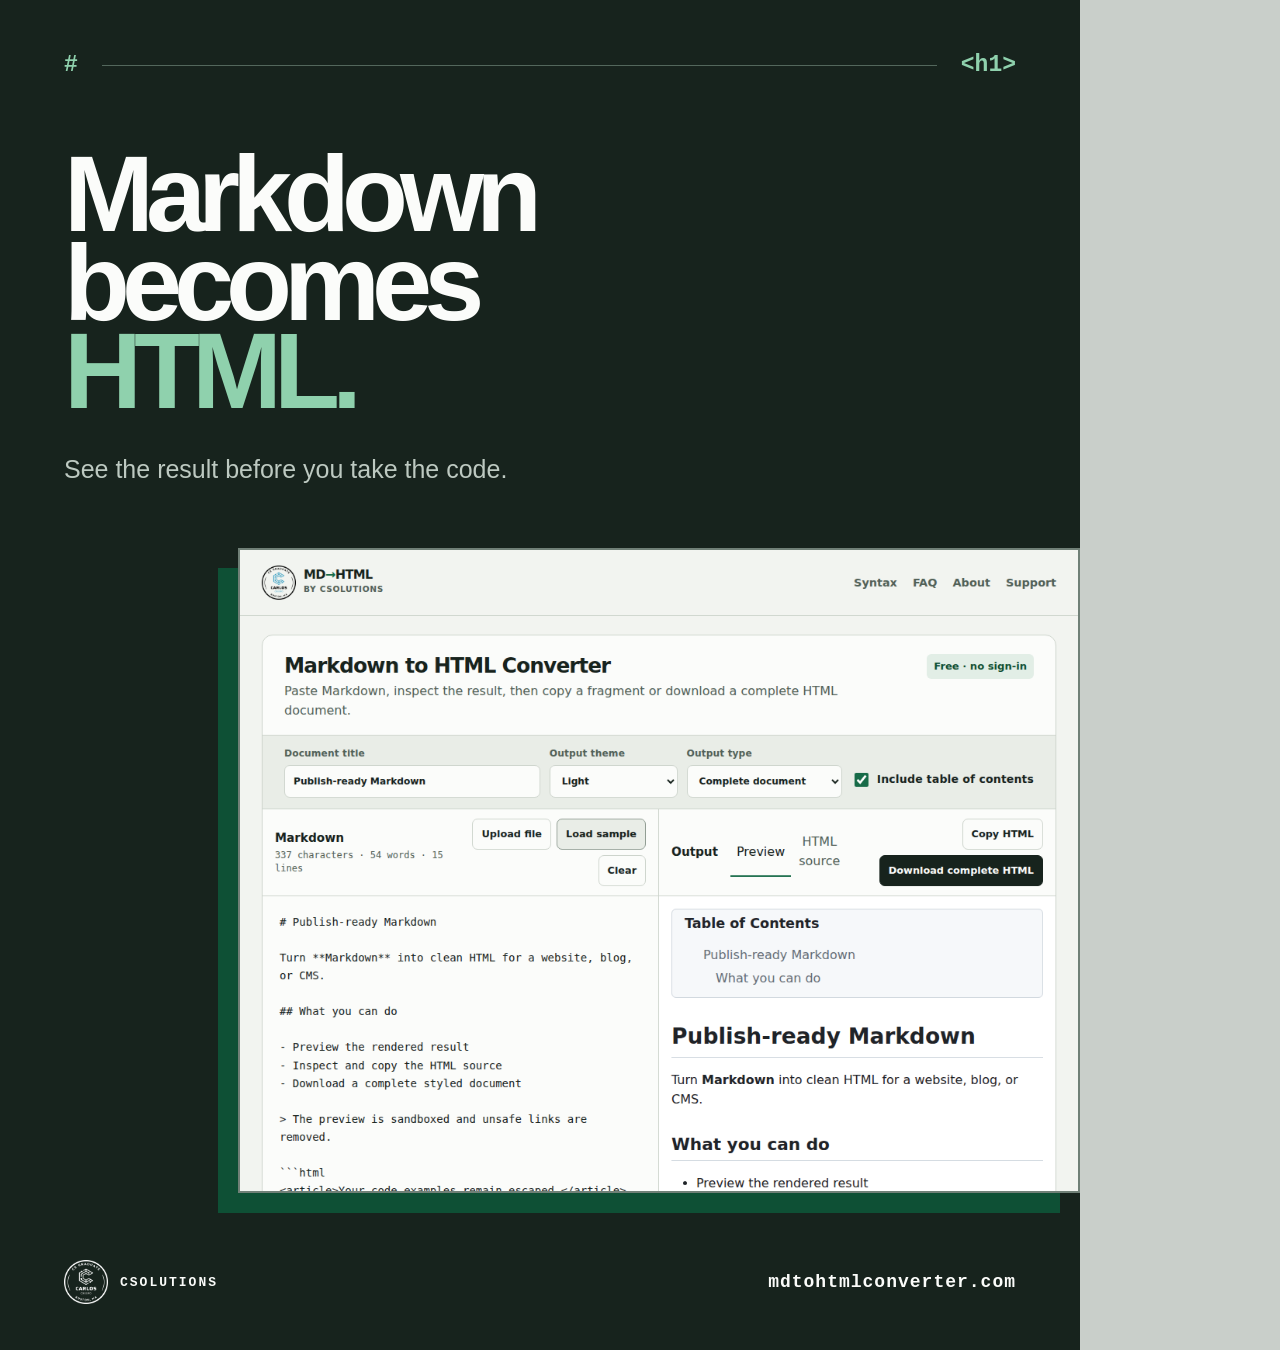
<file: marketing/social/markdown-to-html-launch/promo.html>
<!doctype html>
<html lang="en">
  <head>
    <meta charset="utf-8">
    <meta name="viewport" content="width=device-width, initial-scale=1">
    <title>MarkdownToHTML CSolutions Campaign</title>
    <link rel="stylesheet" href="./promo.css">
  </head>
  <body>
    <main id="artboard" class="artboard" aria-label="MarkdownToHTML promotional artwork"></main>

    <template id="brand">
      <div class="brand">
        <img src="./assets/csolutions-mark.png" alt="">
        <span>CSOLUTIONS</span>
      </div>
    </template>

    <script>
      const artboard = document.querySelector("#artboard");
      const brand = () => document.querySelector("#brand").innerHTML;
      const params = new URLSearchParams(window.location.search);
      const slide = params.get("slide") || "1";
      const format = params.get("format");
      const safe = params.get("safe");

      const slides = {
        "1": `
          <section class="campaign campaign-one">
            <div class="syntax-pair" aria-hidden="true">
              <span>#</span><i></i><span>&lt;h1&gt;</span>
            </div>
            <div class="one-copy">
              <h1>Markdown<br>becomes<br><em>HTML.</em></h1>
              <p>See the result before you take the code.</p>
            </div>
            <figure class="one-product">
              <img src="./assets/02-live-preview.png" alt="Markdown input displayed beside its rendered HTML preview">
            </figure>
            <div class="one-brand">${brand()}<strong>mdtohtmlconverter.com</strong></div>
          </section>
        `,
        "2": `
          <section class="campaign campaign-two">
            <div class="two-source">
              <div class="two-brand">${brand()}</div>
              <pre># Publish-ready Markdown

Turn **Markdown** into clean
HTML for a website, blog,
or CMS.

## What you can do

- Preview the result
- Inspect the source
- Download the document</pre>
              <p>Write it the way you already do.</p>
            </div>
            <div class="two-result">
              <figure>
                <img src="./assets/02-live-preview.png" alt="Rendered Markdown preview in the converter">
              </figure>
              <h2>Preview first.</h2>
              <p class="two-note">Check the page before you copy the HTML.</p>
              <strong>mdtohtmlconverter.com</strong>
            </div>
          </section>
        `,
        "3": `
          <section class="campaign campaign-three">
            <div class="three-title">
              <span>&lt;/&gt;</span>
              <h1>The source<br>isn’t hidden.</h1>
              <p>Inspect the generated HTML, copy it, or download a complete document.</p>
            </div>
            <figure class="three-product">
              <img src="./assets/03-html-source.png" alt="Markdown input beside generated HTML source">
            </figure>
            <div class="three-footer">
              ${brand()}
              <div><span>PREVIEW</span><i></i><span>HTML SOURCE</span></div>
              <strong>mdtohtmlconverter.com</strong>
            </div>
          </section>
        `,
        "4": `
          <section class="campaign campaign-four">
            <div class="four-copy">
              ${brand()}
              <h1>Your browser<br>is enough.</h1>
              <p>Convert from your phone when the work moves away from your desk.</p>
            <div class="four-actions">
              <span>COPY HTML</span>
              <span>DOWNLOAD</span>
              <span>RECOVER DRAFTS</span>
            </div>
              <strong>mdtohtmlconverter.com</strong>
            </div>
            <figure class="four-product">
              <img src="./assets/04-mobile-workflow.png" alt="MarkdownToHTML mobile browser interface">
            </figure>
            <div class="four-type" aria-hidden="true">
              <span>WRITE</span><i></i><span>PREVIEW</span><i></i><span>EXPORT</span>
            </div>
          </section>
        `,
        "5": `
          <section class="campaign campaign-five">
            <div class="five-brand">${brand()}<span>A FREE, OPEN-SOURCE WEB TOOL</span></div>
            <h1>mdtohtmlconverter.com</h1>
            <div class="five-rule"></div>
            <div class="five-message">
              <h2>Free to use.<br>No sign-in required.</h2>
              <p>Paste Markdown. Preview the result. Take the HTML.</p>
            </div>
            <figure class="five-product">
              <img src="./assets/01-converter-overview.png" alt="MarkdownToHTML converter shown on desktop and mobile">
            </figure>
            <div class="five-trust">
              <span>SANDBOXED PREVIEW</span>
              <span>UNSAFE LINKS REJECTED</span>
              <span>OPEN SOURCE</span>
            </div>
            <a href="https://mdtohtmlconverter.com">OPEN THE CONVERTER <span>→</span></a>
          </section>
        `,
        "story": `
          <section class="campaign campaign-story">
            <div class="story-brand">${brand()}<span>FREE · NO SIGN-IN</span></div>
            <div class="story-symbols" aria-hidden="true"><span>#</span><i></i><span>&lt;/&gt;</span></div>
            <h1>Markdown<br>becomes<br><em>HTML.</em></h1>
            <figure>
              <img src="./assets/02-live-preview.png" alt="Markdown input beside its rendered HTML preview">
            </figure>
            <div class="story-end">
              <p>Preview it. Inspect it. Take it with you.</p>
              <strong>mdtohtmlconverter.com</strong>
            </div>
          </section>
        `
      };

      artboard.innerHTML = slides[slide] || slides["1"];
      document.documentElement.dataset.format =
        format === "tiktok" ? "tiktok" : slide === "story" ? "story" : "carousel";
      if (safe === "1") {
        document.documentElement.dataset.safe = "1";
      }
    </script>
  </body>
</html>
</file>
<file: static/css/style.css>
:root{--canvas:#f2f4f0;--surface:#fbfcfa;--surface-2:#e9ede7;--ink:#17231d;--muted:#526158;--border:#cdd4cc;--accent:#176b48;--accent-dark:#0e5035;--danger:#9c2f2f;--focus:#c77718;--radius:10px;--font:system-ui,-apple-system,BlinkMacSystemFont,"Segoe UI",sans-serif;--mono:"SFMono-Regular",Consolas,"Liberation Mono",monospace}
*{box-sizing:border-box}html{scroll-behavior:smooth}body{margin:0;background:var(--canvas);color:var(--ink);font:16px/1.55 var(--font)}button,input,select,textarea{font:inherit}button,a,select,input[type=checkbox]{touch-action:manipulation}a{color:var(--accent-dark)}a:hover{text-decoration-thickness:2px}button:focus-visible,a:focus-visible,input:focus-visible,select:focus-visible,textarea:focus-visible,summary:focus-visible{outline:3px solid var(--focus);outline-offset:2px}.skip-link{position:fixed;inset:8px auto auto 8px;z-index:20;padding:10px 14px;background:var(--ink);color:var(--surface);transform:translateY(-150%)}.skip-link:focus{transform:none}.visually-hidden{position:absolute!important;width:1px!important;height:1px!important;padding:0!important;margin:-1px!important;overflow:hidden!important;clip:rect(0,0,0,0)!important;white-space:nowrap!important;border:0!important}
.site-header,.site-footer{max-width:1540px;margin:auto;padding:20px 28px;display:flex;align-items:center;justify-content:space-between;gap:24px}.site-header{border-bottom:1px solid var(--border)}.brand{display:inline-grid;grid-template-columns:44px auto;grid-template-rows:auto auto;column-gap:10px;align-items:center;color:var(--ink);text-decoration:none}.brand-mark{grid-row:1/3;width:44px;height:44px;object-fit:contain}.brand-name{font-weight:800;line-height:1;letter-spacing:-.04em}.brand-name span{color:var(--accent)}.brand-owner{align-self:start;color:var(--muted);font-size:.66rem;font-weight:700;line-height:1;letter-spacing:.06em;text-transform:uppercase}nav{display:flex;flex-wrap:wrap;gap:20px}nav a{color:var(--muted);text-decoration:none;font-weight:650;font-size:.9rem}main{max-width:1540px;margin:auto;padding:24px 28px 72px}
.tool{background:var(--surface);border:1px solid var(--border);border-radius:14px;overflow:hidden}.tool-intro{display:flex;align-items:flex-start;justify-content:space-between;gap:24px;padding:24px 28px 18px}.tool-intro h1{font-size:1.65rem;line-height:1.15;letter-spacing:-.035em;margin:0 0 6px}.tool-intro p{margin:0;color:var(--muted);max-width:72ch}.free-label{white-space:nowrap;font-size:.82rem;font-weight:750;color:var(--accent-dark);background:#e2eee6;padding:6px 9px;border-radius:6px}
.settings{display:grid;grid-template-columns:minmax(180px,1.4fr) minmax(130px,.7fr) minmax(160px,.85fr) auto;gap:12px;padding:14px 28px;border-block:1px solid var(--border);background:var(--surface-2)}.settings label{display:grid;gap:5px;color:var(--muted);font-size:.76rem;font-weight:750;letter-spacing:.01em}.settings input[type=text],.settings select{width:100%;height:42px;border:1px solid var(--border);border-radius:7px;background:var(--surface);color:var(--ink);padding:0 11px}.settings .check{display:flex;align-items:center;gap:8px;padding-top:20px;color:var(--ink);font-size:.88rem}.check input{width:18px;height:18px;accent-color:var(--accent)}
.workspace{display:grid;grid-template-columns:minmax(0,1fr) minmax(0,1fr);min-height:590px}.panel{min-width:0;display:flex;flex-direction:column}.input-panel{border-right:1px solid var(--border)}.panel-header{min-height:76px;display:flex;justify-content:space-between;align-items:center;gap:14px;padding:12px 16px;border-bottom:1px solid var(--border)}.panel-header h2{margin:0;font-size:.95rem}.panel-header p{margin:2px 0 0;color:var(--muted);font:12px/1.4 var(--mono)}.output-header>div:first-child{display:flex;align-items:center;gap:16px}.actions,.secondary-actions{display:flex;flex-wrap:wrap;gap:7px;justify-content:flex-end}.actions button{min-height:40px;border:1px solid var(--border);background:var(--surface);color:var(--ink);border-radius:7px;padding:8px 11px;font-size:.8rem;font-weight:750;cursor:pointer}.actions button:hover:not(:disabled){border-color:#8b988e;background:var(--surface-2)}.actions button:active:not(:disabled){transform:translateY(1px)}.actions button.primary{background:var(--ink);border-color:var(--ink);color:var(--surface)}.actions button.primary:hover:not(:disabled){background:#2b3931}.actions button:disabled{opacity:.45;cursor:not-allowed}
#markdown-input{flex:1;width:100%;min-height:510px;resize:vertical;border:0;background:var(--surface);color:var(--ink);padding:22px;font:14px/1.65 var(--mono);tab-size:2}#markdown-input:focus{outline-offset:-3px}.tabs{display:flex;gap:2px}.tab{border:0!important;background:transparent!important;color:var(--muted)!important;padding:7px 8px!important;min-height:36px!important}.tab.active{color:var(--ink)!important;box-shadow:inset 0 -2px var(--accent)}.output-view{flex:1;min-height:510px;min-width:0}.output-view[hidden]{display:none}#preview-frame{display:block;width:100%;height:100%;min-height:510px;border:0;background:#fff}.source-view{margin:0;padding:22px;overflow:auto;background:#18221c;color:#e8eee9;font:13px/1.6 var(--mono);white-space:pre;tab-size:2}.empty-state{margin:auto;padding:32px;color:var(--muted);text-align:center}.empty-state[hidden]{display:none}.status-row{display:flex;justify-content:space-between;gap:16px;padding:10px 16px;border-top:1px solid var(--border);color:var(--muted);font-size:.78rem}.status-row p{margin:0}.status-row [data-kind=success]{color:var(--accent-dark)}.status-row [data-kind=error]{color:var(--danger)}
.content-section{max-width:1050px;margin:72px auto 0}.content-section h2,.prose-page h1,.prose-page h2{letter-spacing:-.025em;line-height:1.2}.content-section h2{font-size:1.65rem}.content-section p,.content-section li,.prose-page p,.prose-page li{max-width:72ch;color:#334239}.answer-first ol{display:grid;grid-template-columns:repeat(4,1fr);gap:0;padding:0;list-style:none;counter-reset:steps}.answer-first li{counter-increment:steps;padding:18px;border-top:1px solid var(--border)}.answer-first li:before{content:counter(steps);display:block;margin-bottom:18px;color:var(--accent);font:700 13px var(--mono)}.example,.split-copy{display:grid;grid-template-columns:1.2fr .8fr;gap:40px}.example pre{overflow:auto;margin:0;padding:22px;background:#18221c;color:#e8eee9;border-radius:var(--radius);font:13px/1.6 var(--mono)}.example h3{margin-top:0}.split-copy{border-block:1px solid var(--border);padding-block:34px}.faq details{border-bottom:1px solid var(--border)}.faq summary{padding:20px 0;cursor:pointer;font-weight:750}.faq details p{padding-bottom:18px;margin:0}.ad-region{max-width:1050px;min-height:100px;margin:48px auto 0;border:1px dashed var(--border);display:grid;place-items:center;color:var(--muted);font-size:.72rem}.ad-region[hidden]{display:none}.site-footer{border-top:1px solid var(--border);color:var(--muted);font-size:.86rem}.site-footer p{margin:0}.prose-page{max-width:760px;min-height:65vh;margin:56px auto;padding:0 28px 72px}.prose-page h1{font-size:2.4rem;margin-bottom:28px}.prose-page h2{margin-top:42px}.text-button{display:inline-block;padding:11px 14px;border-radius:7px;background:var(--ink);color:var(--surface);font-weight:750;text-decoration:none}.error-page{text-align:center;padding-top:14vh}.eyebrow{font:700 13px var(--mono)!important;color:var(--accent)!important}.toast{position:fixed;z-index:30;right:20px;bottom:20px;max-width:min(380px,calc(100vw - 40px));padding:12px 16px;border-radius:8px;background:var(--ink);color:var(--surface);opacity:0;transform:translateY(12px);pointer-events:none;transition:opacity .18s ease-out,transform .18s ease-out}.toast.show{opacity:1;transform:none}
@media(max-width:1050px){.settings{grid-template-columns:repeat(2,minmax(0,1fr))}.settings .check{padding-top:0}.workspace{grid-template-columns:1fr}.input-panel{border-right:0;border-bottom:1px solid var(--border)}.answer-first ol{grid-template-columns:repeat(2,1fr)}}
@media(max-width:700px){.site-header,.site-footer{padding:16px}.site-header nav a:nth-child(-n+2){display:none}main{padding:16px 12px 56px}.tool-intro{padding:20px 16px;display:block}.free-label{display:inline-block;margin-top:12px}.settings{grid-template-columns:1fr;padding:12px 16px}.settings .check{min-height:44px}.panel-header{align-items:flex-start;flex-direction:column;padding:12px}.panel-header .actions{width:100%;justify-content:flex-start}.panel-header .actions button{flex:1}.output-header>div:first-child{width:100%;justify-content:space-between}.output-header .actions button:last-child{flex-basis:100%}#markdown-input,.output-view,#preview-frame{min-height:430px}.status-row{display:block}.status-row p+ p{margin-top:4px}.content-section{margin-top:52px;padding-inline:4px}.answer-first ol,.example,.split-copy{grid-template-columns:1fr}.example,.split-copy{gap:24px}.site-footer{align-items:flex-start;flex-direction:column}.prose-page{padding-inline:18px}.prose-page h1{font-size:2rem}}
@media(max-width:390px){.secondary-actions button{flex:1 1 30%}.actions button{font-size:.76rem;padding-inline:8px}.tabs{gap:0}.tool-intro h1{font-size:1.45rem}}
@media(prefers-reduced-motion:reduce){html{scroll-behavior:auto}*,*:before,*:after{animation-duration:.01ms!important;animation-iteration-count:1!important;transition-duration:.01ms!important}}
</file>
<file: marketing/social/markdown-to-html-launch/promo.css>
:root {
  --paper: #f2f4f0;
  --surface: #fbfcfa;
  --ink: #17231d;
  --muted: #526158;
  --line: #cdd4cc;
  --green: #176b48;
  --deep-green: #0e5035;
  --mint: #8fd1ad;
  --warm: #efe9dc;
  --sans: Arial, Helvetica, sans-serif;
  --mono: "Courier New", Courier, monospace;
}

* { box-sizing: border-box; }
html, body { margin: 0; background: #c9cfca; }
html[data-format="carousel"] .artboard { width: 1080px; height: 1350px; }
html[data-format="story"] .artboard { width: 1080px; height: 1920px; }
html[data-format="tiktok"] .artboard { width: 1080px; height: 1920px; }
body { font-family: var(--sans); color: var(--ink); }
.artboard, .campaign { width: 100%; height: 100%; overflow: hidden; }
.artboard { position: relative; }
.campaign { position: relative; }
.brand { display: flex; align-items: center; gap: 12px; }
.brand img { width: 44px; height: 44px; object-fit: contain; }
.brand span { font: 700 13px/1 var(--mono); letter-spacing: 2px; }
figure { margin: 0; }
figure img { display: block; width: 100%; height: 100%; object-fit: cover; }
h1, h2, p { margin: 0; }

/* The transformation */
.campaign-one { background: var(--ink); color: var(--surface); }
.syntax-pair { position: absolute; left: 64px; right: 64px; top: 54px; display: flex; align-items: center; gap: 24px; color: var(--mint); font: 700 23px/1 var(--mono); }
.syntax-pair i { height: 1px; flex: 1; background: #53675c; }
.one-copy { position: absolute; left: 64px; top: 150px; width: 620px; z-index: 2; }
.one-copy h1 { font-size: 108px; line-height: .82; letter-spacing: -8px; }
.one-copy h1 em { color: var(--mint); font-style: normal; }
.one-copy p { width: 450px; margin-top: 36px; color: #bdc9c1; font-size: 25px; line-height: 1.4; }
.one-product { position: absolute; left: 238px; top: 548px; width: 842px; height: 645px; border: 2px solid #708077; box-shadow: -20px 20px 0 var(--deep-green); }
.one-product img { object-position: 48% top; }
.one-brand { position: absolute; left: 64px; right: 64px; bottom: 46px; display: flex; align-items: center; justify-content: space-between; }
.one-brand .brand img { filter: brightness(0) invert(1); }
.one-brand strong { font: 700 18px/1 var(--mono); letter-spacing: 1px; }

/* The before and after */
.campaign-two { display: grid; grid-template-columns: 46% 54%; background: var(--surface); }
.two-source { position: relative; padding: 58px 46px; background: var(--green); color: var(--surface); }
.two-source .brand img { filter: brightness(0) invert(1); }
.two-source pre { position: absolute; left: 46px; top: 210px; width: 410px; margin: 0; font: 700 21px/1.72 var(--mono); white-space: pre-wrap; color: #f4f8f5; }
.two-source p { position: absolute; left: 46px; bottom: 60px; width: 350px; font-size: 29px; line-height: 1.1; font-weight: 700; }
.two-result { position: relative; overflow: hidden; }
.two-result figure { position: absolute; top: 0; right: -250px; width: 930px; height: 905px; border-bottom: 2px solid var(--ink); }
.two-result figure img { object-position: top; }
.two-result h2 { position: absolute; left: 48px; bottom: 150px; width: 490px; font-size: 58px; line-height: .95; letter-spacing: -3px; }
.two-note { display: none; }
.two-result strong { position: absolute; left: 48px; bottom: 62px; font: 700 16px/1 var(--mono); letter-spacing: .8px; }

/* The code is visible */
.campaign-three { background: var(--paper); }
.three-title { position: absolute; left: 64px; right: 64px; top: 56px; height: 320px; display: grid; grid-template-columns: 120px 400px 1fr; align-items: end; gap: 38px; }
.three-title > span { align-self: start; display: block; color: var(--green); font: 700 56px/1 var(--mono); }
.three-title h1 { font-size: 72px; line-height: .88; letter-spacing: -5px; }
.three-title p { padding-bottom: 5px; color: var(--muted); font-size: 24px; line-height: 1.42; }
.three-product { position: absolute; left: 64px; right: 64px; top: 420px; height: 765px; border: 2px solid var(--ink); background: var(--ink); overflow: hidden; }
.three-product img { object-position: 72% 18%; }
.three-footer { position: absolute; left: 64px; right: 64px; bottom: 42px; display: grid; grid-template-columns: 1fr 1.2fr 1fr; align-items: center; gap: 28px; }
.three-footer > div:nth-child(2) { display: flex; align-items: center; gap: 14px; font: 700 12px/1 var(--mono); letter-spacing: 1px; }
.three-footer > div:nth-child(2) i { height: 1px; flex: 1; background: var(--line); }
.three-footer > strong { text-align: right; font: 700 14px/1 var(--mono); }

/* Your browser is enough */
.campaign-four { background: var(--warm); }
.four-copy { position: absolute; left: 64px; top: 58px; width: 500px; z-index: 3; }
.four-copy h1 { margin-top: 145px; font-size: 76px; line-height: .88; letter-spacing: -5px; }
.four-copy p { width: 390px; margin-top: 28px; color: var(--muted); font-size: 23px; line-height: 1.45; }
.four-actions { display: flex; flex-direction: column; width: 390px; margin-top: 34px; border-top: 1px solid #bcb4a5; }
.four-actions span { padding: 17px 0; border-bottom: 1px solid #bcb4a5; font: 700 14px/1 var(--mono); letter-spacing: 1px; }
.four-copy > strong { display: block; margin-top: 38px; font: 700 17px/1 var(--mono); }
.four-product { position: absolute; right: 58px; top: 145px; width: 450px; height: 760px; z-index: 2; border: 2px solid var(--ink); box-shadow: 18px 18px 0 var(--green); }
.four-product img { object-fit: contain; object-position: top; background: var(--surface); }
.four-type { position: absolute; left: 64px; right: 64px; bottom: 80px; display: flex; align-items: center; gap: 24px; padding: 34px 0; border-top: 2px solid var(--ink); border-bottom: 2px solid var(--ink); color: var(--ink); font: 700 25px/1 var(--mono); letter-spacing: 2px; z-index: 1; }
.four-type i { height: 2px; flex: 1; background: var(--green); }

/* The domain is the ad */
.campaign-five { padding: 64px; background: var(--mint); }
.five-brand { display: flex; align-items: center; justify-content: space-between; }
.five-brand > span { font: 700 13px/1 var(--mono); letter-spacing: 1.5px; }
.campaign-five > h1 { margin-top: 100px; white-space: nowrap; font-size: 76px; line-height: .95; letter-spacing: -5px; }
.five-rule { height: 2px; margin-top: 48px; background: var(--ink); }
.five-message { display: grid; grid-template-columns: 1.1fr .9fr; gap: 60px; margin-top: 36px; }
.five-message h2 { font-size: 48px; line-height: .94; letter-spacing: -3px; }
.five-message p { font-size: 23px; line-height: 1.45; }
.five-product { position: absolute; left: 64px; right: 64px; top: 540px; height: 470px; overflow: hidden; border: 2px solid var(--ink); background: var(--surface); }
.five-product img { object-position: center 12%; }
.five-trust { position: absolute; left: 64px; right: 64px; bottom: 192px; display: flex; justify-content: space-between; border-top: 1px solid var(--ink); border-bottom: 1px solid var(--ink); padding: 22px 0; font: 700 13px/1 var(--mono); letter-spacing: 1px; }
.campaign-five > a { position: absolute; left: 64px; right: 64px; bottom: 64px; display: flex; align-items: center; justify-content: space-between; padding: 25px 28px; background: var(--ink); color: var(--surface); text-decoration: none; font: 700 19px/1 var(--mono); letter-spacing: 1px; }
.campaign-five > a span { font-size: 30px; }

/* Vertical cover */
.campaign-story { padding: 70px; background: var(--ink); color: var(--surface); }
.story-brand { display: flex; align-items: center; justify-content: space-between; }
.story-brand .brand img { filter: brightness(0) invert(1); }
.story-brand > span { color: #bdc9c1; font: 700 13px/1 var(--mono); letter-spacing: 1.5px; }
.story-symbols { display: flex; align-items: center; gap: 22px; margin-top: 150px; color: var(--mint); font: 700 25px/1 var(--mono); }
.story-symbols i { height: 1px; flex: 1; background: #53675c; }
.campaign-story h1 { margin-top: 55px; font-size: 116px; line-height: .82; letter-spacing: -9px; }
.campaign-story h1 em { color: var(--mint); font-style: normal; }
.campaign-story figure { position: absolute; left: 250px; right: -80px; top: 760px; height: 790px; border: 2px solid #708077; box-shadow: -20px 20px 0 var(--deep-green); }
.campaign-story figure img { object-position: top; }
.story-end { position: absolute; left: 70px; right: 70px; bottom: 70px; display: flex; align-items: flex-end; justify-content: space-between; padding-top: 30px; border-top: 1px solid #607269; }
.story-end p { width: 400px; color: #bdc9c1; font-size: 25px; line-height: 1.35; }
.story-end strong { font: 700 23px/1 var(--mono); }

/* TikTok carousel, 9:16 with protected top, right, and bottom interface zones */
html[data-format="tiktok"] .syntax-pair {
  left: 90px;
  right: 220px;
  top: 182px;
}
html[data-format="tiktok"] .one-copy {
  left: 90px;
  top: 290px;
  width: 690px;
}
html[data-format="tiktok"] .one-copy h1 {
  font-size: 118px;
  letter-spacing: -7px;
}
html[data-format="tiktok"] .one-copy p { width: 490px; margin-top: 40px; font-size: 28px; }
html[data-format="tiktok"] .one-product {
  left: 165px;
  top: 950px;
  width: 915px;
  height: 610px;
}
html[data-format="tiktok"] .one-brand {
  left: 90px;
  right: 220px;
  bottom: auto;
  top: 830px;
  justify-content: flex-start;
  gap: 54px;
  z-index: 3;
}
html[data-format="tiktok"] .one-brand strong { font-size: 16px; }

html[data-format="tiktok"] .campaign-two { grid-template-columns: 43% 57%; }
html[data-format="tiktok"] .two-source { padding: 185px 44px 150px 90px; }
html[data-format="tiktok"] .two-source pre {
  left: 110px;
  top: 375px;
  width: 300px;
  font-size: 20px;
  line-height: 1.82;
}
html[data-format="tiktok"] .two-source p {
  left: 110px;
  bottom: 540px;
  width: 285px;
  font-size: 30px;
}
html[data-format="tiktok"] .two-result figure {
  right: -235px;
  width: 930px;
  height: 1065px;
}
html[data-format="tiktok"] .two-result h2 {
  left: 48px;
  top: 1210px;
  bottom: auto;
  width: 330px;
  font-size: 62px;
  line-height: 1.02;
  letter-spacing: -2.7px;
}
html[data-format="tiktok"] .two-result .two-note {
  display: block;
  position: absolute;
  left: 48px;
  top: 1360px;
  width: 315px;
  color: var(--muted);
  font-size: 22px;
  line-height: 1.3;
}
html[data-format="tiktok"] .two-result strong {
  left: 48px;
  top: 1470px;
  bottom: auto;
  width: 325px;
  font-size: 15px;
}

html[data-format="tiktok"] .three-title {
  left: 90px;
  right: 220px;
  top: 185px;
  height: 330px;
  grid-template-columns: 80px 360px 1fr;
  gap: 24px;
}
html[data-format="tiktok"] .three-title > span { font-size: 44px; }
html[data-format="tiktok"] .three-title h1 {
  font-size: 68px;
  letter-spacing: -4px;
}
html[data-format="tiktok"] .three-title p { font-size: 22px; line-height: 1.34; }
html[data-format="tiktok"] .three-product {
  left: 90px;
  right: 220px;
  top: 620px;
  height: 710px;
}
html[data-format="tiktok"] .three-footer {
  left: 90px;
  right: 220px;
  bottom: 455px;
  grid-template-columns: 1fr;
  gap: 18px;
}
html[data-format="tiktok"] .three-footer > strong { text-align: left; }

html[data-format="tiktok"] .four-copy {
  left: 90px;
  top: 185px;
  width: 500px;
}
html[data-format="tiktok"] .four-copy h1 {
  margin-top: 120px;
  font-size: 76px;
  letter-spacing: -4px;
}
html[data-format="tiktok"] .four-copy p { width: 370px; font-size: 23px; }
html[data-format="tiktok"] .four-actions { width: 365px; margin-top: 34px; }
html[data-format="tiktok"] .four-actions span { padding: 18px 0; }
html[data-format="tiktok"] .four-product {
  right: 55px;
  top: 690px;
  width: 455px;
  height: 760px;
}
html[data-format="tiktok"] .four-copy > strong { font-size: 15px; }
html[data-format="tiktok"] .four-type {
  left: 90px;
  right: 220px;
  bottom: 505px;
  display: grid;
  grid-template-columns: repeat(3, 1fr);
  gap: 0;
  font-size: 18px;
}
html[data-format="tiktok"] .four-type i { display: none; }
html[data-format="tiktok"] .four-type span:nth-of-type(2) { text-align: center; }
html[data-format="tiktok"] .four-type span:nth-of-type(3) { text-align: right; }

html[data-format="tiktok"] .campaign-five { padding: 185px 220px 420px 90px; }
html[data-format="tiktok"] .five-brand {
  align-items: flex-start;
  flex-direction: column;
  gap: 22px;
}
html[data-format="tiktok"] .campaign-five > h1 {
  margin-top: 95px;
  width: 770px;
  font-size: 59px;
  letter-spacing: -3px;
}
html[data-format="tiktok"] .five-rule { width: 770px; margin-top: 46px; }
html[data-format="tiktok"] .five-message {
  grid-template-columns: 1fr;
  gap: 26px;
  width: 710px;
  margin-top: 42px;
}
html[data-format="tiktok"] .five-message h2 { font-size: 50px; }
html[data-format="tiktok"] .five-message p { font-size: 24px; }
html[data-format="tiktok"] .five-product {
  left: 90px;
  right: 220px;
  top: 830px;
  height: 465px;
}
html[data-format="tiktok"] .five-trust {
  left: 90px;
  right: 220px;
  bottom: 535px;
  flex-wrap: wrap;
  gap: 18px 30px;
  justify-content: flex-start;
  background: var(--mint);
}
html[data-format="tiktok"] .campaign-five > a {
  left: 90px;
  right: 220px;
  bottom: 420px;
  padding: 22px 24px;
  font-size: 17px;
}

html[data-safe="1"] .artboard::after {
  content: "";
  position: absolute;
  left: 90px;
  right: 220px;
  top: 180px;
  bottom: 420px;
  border: 3px solid #ff4b2d;
  pointer-events: none;
  z-index: 20;
}

html[data-safe="1"] .artboard::before {
  content: "TIKTOK SAFE CONTENT FRAME";
  position: absolute;
  left: 90px;
  top: 140px;
  z-index: 21;
  padding: 8px 12px;
  background: #ff4b2d;
  color: #fff;
  font: 700 20px/1 var(--mono);
  letter-spacing: 1px;
}
</file>
